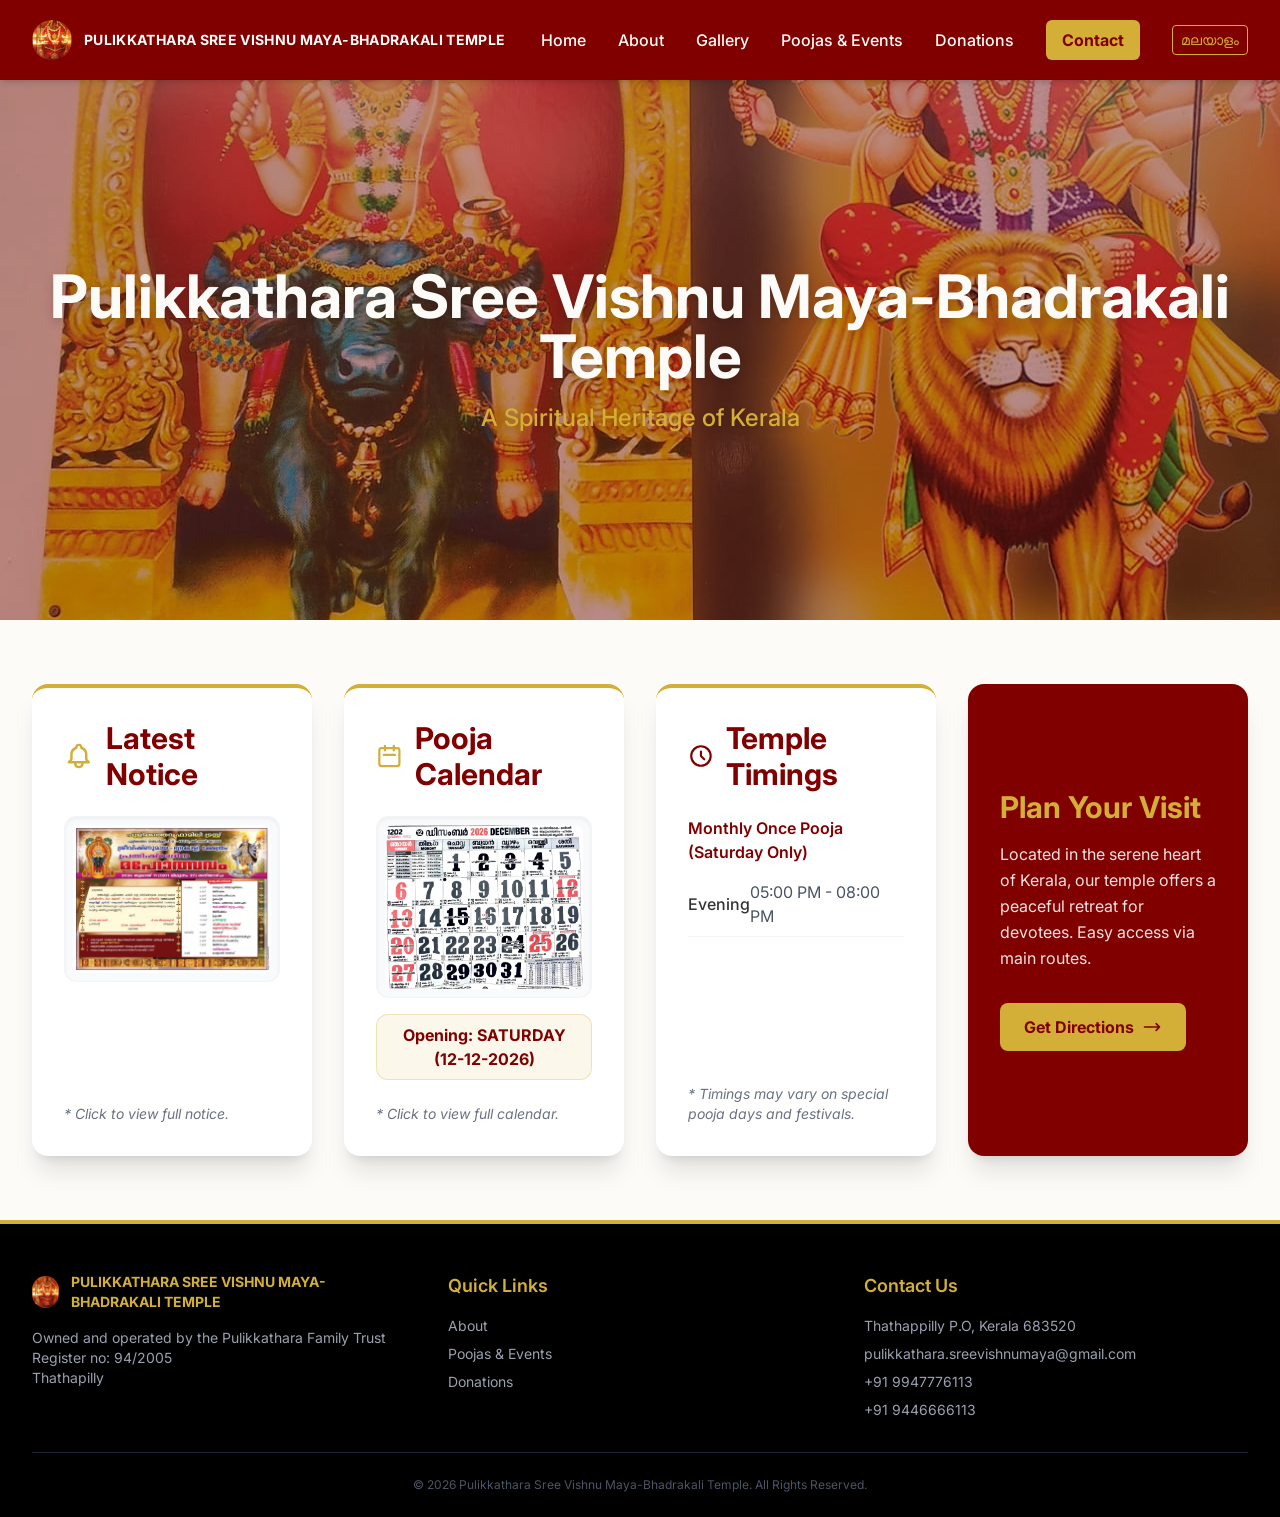
<file: index.html>
<!DOCTYPE html>
<html lang="en">

<head>
    <meta charset="UTF-8">
    <meta name="viewport" content="width=device-width, initial-scale=1.0">
    <title>Pulikkathara Sree Vishnu Maya-Bhadrakali Temple | Kerala</title>
    <meta name="description"
        content="Welcome to the ancient Pulikkathara Sree Vishnu Maya-Bhadrakali Temple, a spiritual haven in Kerala.">
    <!-- Google Fonts -->
    <link rel="preconnect" href="https://fonts.googleapis.com">
    <link rel="preconnect" href="https://fonts.gstatic.com" crossorigin>
    <link
        href="https://fonts.googleapis.com/css2?family=Inter:wght@400;500;600;700&family=Manjari:wght@400;700&display=swap"
        rel="stylesheet">
    <!-- Tailwind Output -->
    <link rel="stylesheet" href="./assets/css/style.css">
    
    <!-- Image Preloads for Faster Mobile Loading -->
    <link rel="preload" href="assets/images/deity_icon.webp" as="image">
    <link rel="preload" href="assets/images/intro.jpeg" as="image">
    <link rel="preload" href="assets/images/notice-1.webp" as="image">
    <script>
        (function() {
            // Dynamically preload current month's calendar image early
            const monthNames = ["Jan", "Feb", "Mar", "Apr", "May", "Jun", "Jul", "Aug", "Sep", "Oct", "Nov", "Dec"];
            const currentMonth = monthNames[new Date().getMonth()];
            const calendarSrc = `assets/calender/${currentMonth}.jpg`;
            const link = document.createElement('link');
            link.rel = 'preload';
            link.as = 'image';
            link.href = calendarSrc;
            document.head.appendChild(link);
        })();
    </script>
</head>

<body class="bg-temple-bg text-temple-text font-sans antialiased min-h-screen flex flex-col">

    <!-- Navbar Container (Injected by JS) -->
    <div id="navbar-container"></div>

    <main class="flex-grow">


        <!-- Hero Section -->
        <section class="relative w-full h-[60vh] min-h-[400px] flex items-center justify-center bg-temple-maroon">
            <!-- Normal Placeholder -->
            <img src="assets/images/intro.jpeg" alt="Traditional Kerala Temple Lamp"
                class="absolute inset-0 w-full h-full object-cover opacity-60   ">
            <div class="relative z-10 text-center px-4">
                <h1 class="text-4xl md:text-6xl font-bold text-temple-bg mb-4 drop-shadow-lg" data-i18n="hero_title">
                    Pulikkathara Sree Vishnu Maya-Bhadrakali Temple</h1>
                <p class="text-lg md:text-2xl text-temple-gold font-medium drop-shadow-md" data-i18n="hero_subtitle">A
                    Spiritual Heritage of Kerala</p>
            </div>
        </section>

        <!-- Timings, Calendar & Find Us Section -->
        <section class="py-16 px-4 md:px-8 max-w-7xl mx-auto grid grid-cols-1 md:grid-cols-2 xl:grid-cols-4 gap-8">
            <!-- Latest Notice -->
            <div
                class="bg-white p-8 rounded-2xl shadow-xl border-t-4 border-temple-gold transition-transform hover:-translate-y-1 duration-300 flex flex-col justify-between">
                <div>
                    <h2 class="text-3xl font-bold text-temple-maroon mb-6 flex items-center gap-3">
                        <svg class="w-8 h-8 text-temple-gold" fill="none" stroke="currentColor" viewBox="0 0 24 24">
                            <path stroke-linecap="round" stroke-linejoin="round" stroke-width="2"
                                d="M15 17h5l-1.405-1.405A2.032 2.032 0 0118 14.158V11a6.002 6.002 0 00-4-5.659V5a2 2 0 10-4 0v.341C7.67 6.165 6 8.388 6 11v3.159c0 .538-.214 1.055-.595 1.436L4 17h5m6 0v1a3 3 0 11-6 0v-1m6 0H9">
                            </path>
                        </svg>
                        <span data-i18n="notice_title">Latest Notice</span>
                    </h2>
                    <a href="assets/images/notice-1.webp" target="_blank"
                        class="block overflow-hidden rounded-xl bg-gray-50 flex items-center justify-center p-2 border border-gray-100 shadow-inner hover:opacity-90 transition-opacity">
                        <img src="assets/images/notice-1.webp" alt="Latest Notice"
                            class="w-full h-auto object-contain rounded-lg">
                    </a>
                </div>
                <p class="mt-6 text-sm text-gray-500 italic" data-i18n="notice_note">* Click to view full notice.
                </p>
            </div>

            <!-- Pooja Calendar -->
            <div
                class="bg-white p-8 rounded-2xl shadow-xl border-t-4 border-temple-gold transition-transform hover:-translate-y-1 duration-300 flex flex-col justify-between">
                <div>
                    <h2 class="text-3xl font-bold text-temple-maroon mb-6 flex items-center gap-3">
                        <svg class="w-8 h-8 text-temple-gold" fill="none" stroke="currentColor" viewBox="0 0 24 24">
                            <path stroke-linecap="round" stroke-linejoin="round" stroke-width="2"
                                d="M8 7V3m8 4V3m-9 8h10M5 21h14a2 2 0 002-2V7a2 2 0 00-2-2H5a2 2 0 00-2 2v12a2 2 0 002 2z">
                            </path>
                        </svg>
                        <span data-i18n="calendar_title">Pooja Calendar</span>
                    </h2>
                    <a id="calendar-link" href="" target="_blank"
                        class="block overflow-hidden rounded-xl bg-gray-50 flex items-center justify-center p-2 border border-gray-100 shadow-inner hover:opacity-90 transition-opacity">
                        <img id="current-month-calendar" src="" alt="Monthly Pooja Calendar"
                            class="w-full h-auto object-contain rounded-lg">
                    </a>
                    <div id="calendar-opening-text"></div>
                </div>
                <p class="mt-6 text-sm text-gray-500 italic" data-i18n="calendar_note">* Click to view full calendar.
                </p>
            </div>

            <!-- Timings -->
            <div
                class="bg-white p-8 rounded-2xl shadow-xl border-t-4 border-temple-gold transition-transform hover:-translate-y-1 duration-300 flex flex-col justify-between">
                <div>
                    <h2 class="text-3xl font-bold text-temple-maroon mb-6 flex items-center gap-3">
                        <svg class="w-8 h-8" fill="none" stroke="currentColor" viewBox="0 0 24 24">
                            <path stroke-linecap="round" stroke-linejoin="round" stroke-width="2"
                                d="M12 8v4l3 3m6-3a9 9 0 11-18 0 9 9 0 0118 0z"></path>
                        </svg>
                        <span data-i18n="timings_title">Temple Timings</span>
                    </h2>
                    <div class="space-y-4">
                        <p class="font-semibold text-temple-maroon">Monthly Once Pooja (Saturday Only)</p>
                        <div class="flex justify-between items-center border-b border-gray-100 pb-2">
                            <span class="font-medium" data-i18n="evening_hours_label">Evening</span>
                            <span class="text-gray-600" data-i18n="evening_hours">05:00 PM - 08:30 PM</span>
                        </div>
                    </div>
                </div>
                <p class="mt-6 text-sm text-gray-500 italic" data-i18n="timings_note">* Timings may vary on special
                    pooja days and festivals.</p>
            </div>

            <!-- Find Us -->
            <div
                class="bg-temple-maroon p-8 rounded-2xl shadow-xl text-temple-bg flex flex-col justify-center items-start transition-transform hover:-translate-y-1 duration-300">
                <h2 class="text-3xl font-bold text-temple-gold mb-4" data-i18n="find_us_title">Plan Your Visit</h2>
                <p class="mb-8 text-temple-bg/90 leading-relaxed" data-i18n="find_us_desc">Located in the serene heart
                    of Kerala, our temple offers a peaceful retreat for devotees. Easy access via main routes.</p>
                <a href="contact.html"
                    class="inline-flex items-center gap-2 bg-temple-gold text-temple-maroon font-bold py-3 px-6 rounded-lg hover:bg-white transition-colors duration-200">
                    <span data-i18n="find_us_btn">Get Directions</span>
                    <svg class="w-5 h-5" fill="none" stroke="currentColor" viewBox="0 0 24 24">
                        <path stroke-linecap="round" stroke-linejoin="round" stroke-width="2"
                            d="M17 8l4 4m0 0l-4 4m4-4H3"></path>
                    </svg>
                </a>
            </div>
        </section>
    </main>

    <!-- Footer Container (Injected by JS) -->
    <div id="footer-container"></div>

    <!-- Scripts -->
    <script src="./assets/js/i18n.js"></script>
    <script src="./assets/js/main.js"></script>
    
    <!-- Background Preload of Secondary Page Images (executes after index loads) -->
    <script>
        window.addEventListener('load', () => {
            // Delay slightly to ensure page interaction is completely unaffected
            setTimeout(() => {
                const secondaryImages = [
                    './assets/images/1.jpeg',
                    './assets/images/2.jpeg',
                    './assets/images/3.jpeg',
                    './assets/images/4.jpeg',
                    './assets/images/5.jpeg',
                    './assets/images/6.jpeg',
                    './assets/images/7.jpeg',
                    './assets/images/8.jpeg',
                    './assets/images/2026/pic1.webp',
                    './assets/images/2026/pic2.webp',
                    './assets/images/2026/pic3.webp',
                    './assets/images/2026/pic4.webp',
                    './assets/images/2026/pic5.webp',
                    'https://placehold.co/800x600/800000/D4AF37?text=Temple+Architecture',
                    'https://placehold.co/160x160/333333/ffffff?text=QR+Code'
                ];
                
                secondaryImages.forEach(src => {
                    const img = new Image();
                    img.src = src;
                });
            }, 1000);
        });
    </script>
</body>

</html>
</file>
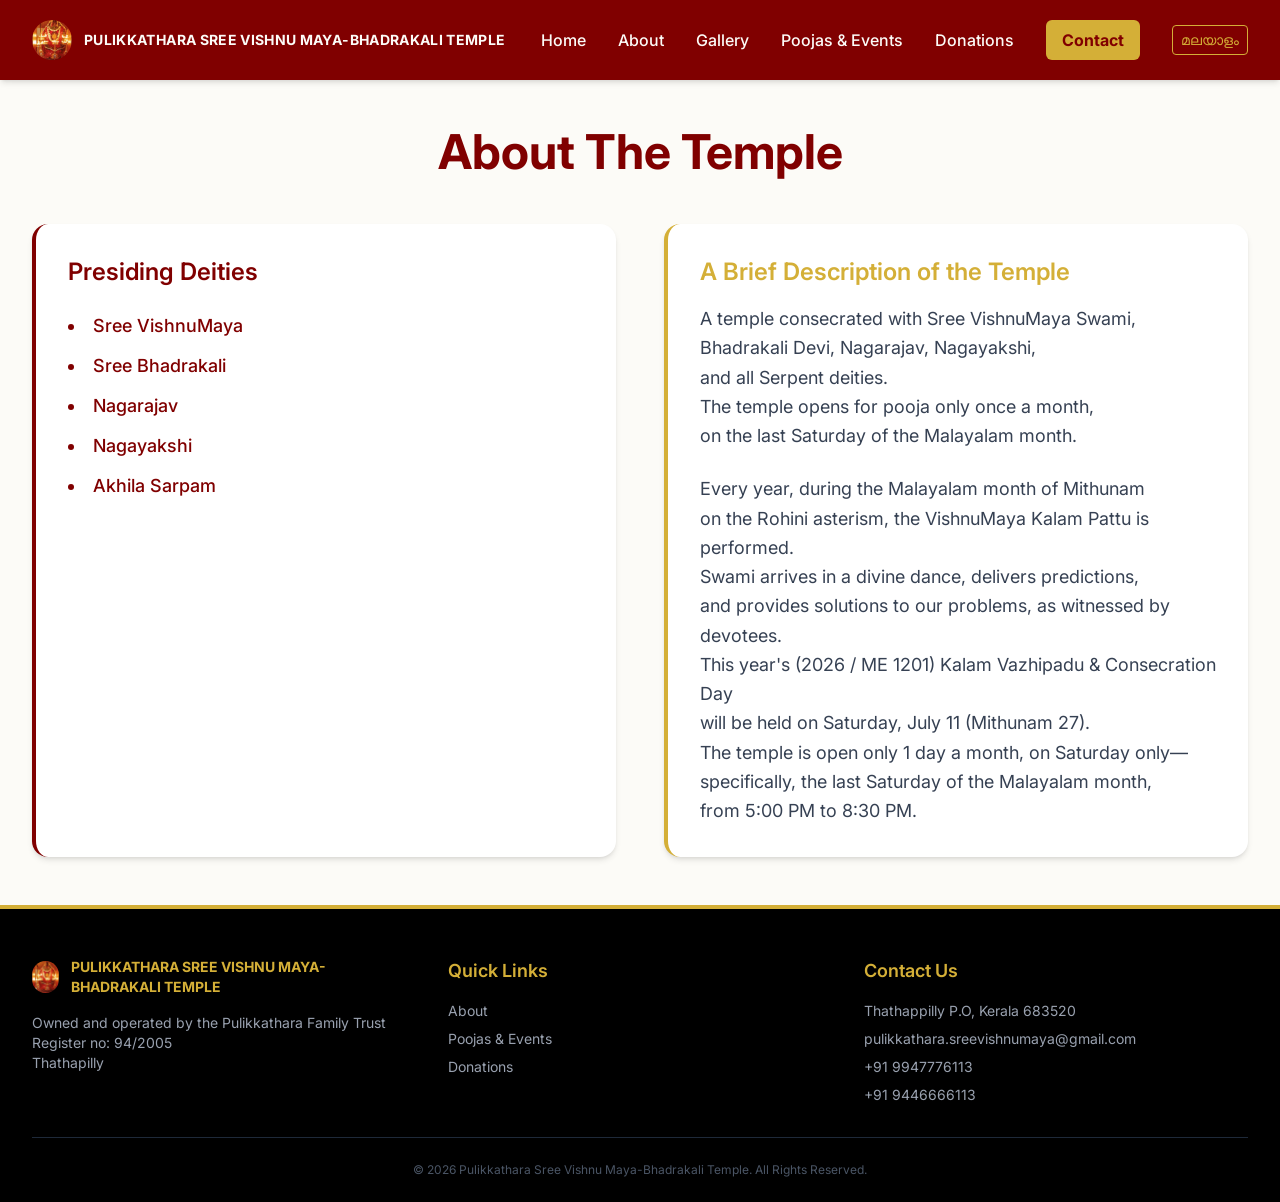
<file: about.html>
<!DOCTYPE html>
<html lang="en">
<head>
    <meta charset="UTF-8">
    <meta name="viewport" content="width=device-width, initial-scale=1.0">
    <title>About - Pulikkathara Sree Vishnu Maya-Bhadrakali Temple</title>
    <!-- Google Fonts -->
    <link rel="preconnect" href="https://fonts.googleapis.com">
    <link rel="preconnect" href="https://fonts.gstatic.com" crossorigin>
    <link href="https://fonts.googleapis.com/css2?family=Inter:wght@400;500;600;700&family=Manjari:wght@400;700&display=swap" rel="stylesheet">
    <!-- Tailwind Output -->
    <link rel="stylesheet" href="./assets/css/style.css">
</head>
<body class="bg-temple-bg text-temple-text font-sans antialiased min-h-screen flex flex-col">
    <div id="navbar-container"></div>
    
    <main class="flex-grow py-12 px-4 sm:px-6 lg:px-8 max-w-7xl mx-auto w-full">
        <h1 class="text-4xl md:text-5xl font-bold text-temple-maroon mb-12 text-center" data-i18n="about_title">About The Temple</h1>
        
        

        <div class="grid grid-cols-1 md:grid-cols-2 gap-12">
            <div class="bg-white p-8 rounded-2xl shadow-md border-l-4 border-temple-maroon">
                <h2 class="text-2xl font-semibold text-temple-maroon mb-6" data-i18n="deities_title">Presiding Deities</h2>
                <ul class="list-disc list-inside text-gray-700 space-y-3">
                    <li class="font-medium text-lg text-temple-maroon" data-i18n="deity_1">Sree VishnuMaya</li>
                    <li class="font-medium text-lg text-temple-maroon" data-i18n="deity_2">Sree Bhadrakali</li>
                    <li class="font-medium text-lg text-temple-maroon" data-i18n="deity_3">Nagarajav</li>
                    <li class="font-medium text-lg text-temple-maroon" data-i18n="deity_4">Nagayakshi</li>
                    <li class="font-medium text-lg text-temple-maroon" data-i18n="deity_5">Akhila Sarpam</li>
                </ul>
            </div>
            
            <div class="bg-white p-8 rounded-2xl shadow-md border-l-4 border-temple-gold flex flex-col justify-between">
                <div>
                    <h2 class="text-2xl font-semibold text-temple-gold mb-4" data-i18n="opening_details_title">ക്ഷേത്രത്തെ കുറിച്ചുള്ള ഒരു ചെറു വിവരണം</h2>
                    <p class="text-gray-700 leading-relaxed text-lg whitespace-pre-line mb-6" data-i18n="opening_details_desc_p1">ശ്രീവിഷ്ണുമായ സ്വാമി ഭദ്രകാളി
ദേവി നാഗരാജാവ് നാഗയക്ഷി
അഖില സർപ്പങ്ങൾ പ്രതിഷ്ഠയുള്ള
ക്ഷേത്രം മാസത്തിൽ മലയാള
മാസത്തിലെ അവസാനശനിയാഴ്ച
മാത്രം നടതുറന്നു പൂജ.</p>
                    <p class="text-gray-700 leading-relaxed text-lg whitespace-pre-line" data-i18n="opening_details_desc_p2">വർഷത്തിൽ
മിഥുന മാസത്തിൽ രോഹിണി
നാളിൽ വിഷ്ണുമായ കളം പാട്ട്
സ്വാമി നൃത്തത്തിന് വന്നു കല്പന
നൽകുന്നു നമ്മുടെ പ്രശ്നങ്ങൾക്ക്
പരിഹാരം നിർദ്ദേശിക്കുന്നു അനുഭവം 
സാക്ഷി ഈ വർഷത്തെ 2026 (1201)
കളം വഴിപാട് പ്രതിഷ്ഠാദിനം ജൂലൈ
11 മിഥുനം 27 ശനിയാഴ്ച നടത്തപ്പെടുന്നു
മാസത്തിൽ 1 ദിവസം മാത്രം നടതുറന്നു
പൂജ ശനിയാഴ്ച മാത്രം മലയാള
മാസത്തിലെ അവസാന ശനിയാഴ്ച
വൈകീട്ട് 5 മുതൽ രാത്രി 8.30 വരെ</p>
                </div>
            </div>
        </div>
    </main>

    <div id="footer-container"></div>
    
    <script src="./assets/js/i18n.js"></script>
    <script src="./assets/js/main.js"></script>
</body>
</html>
</file>
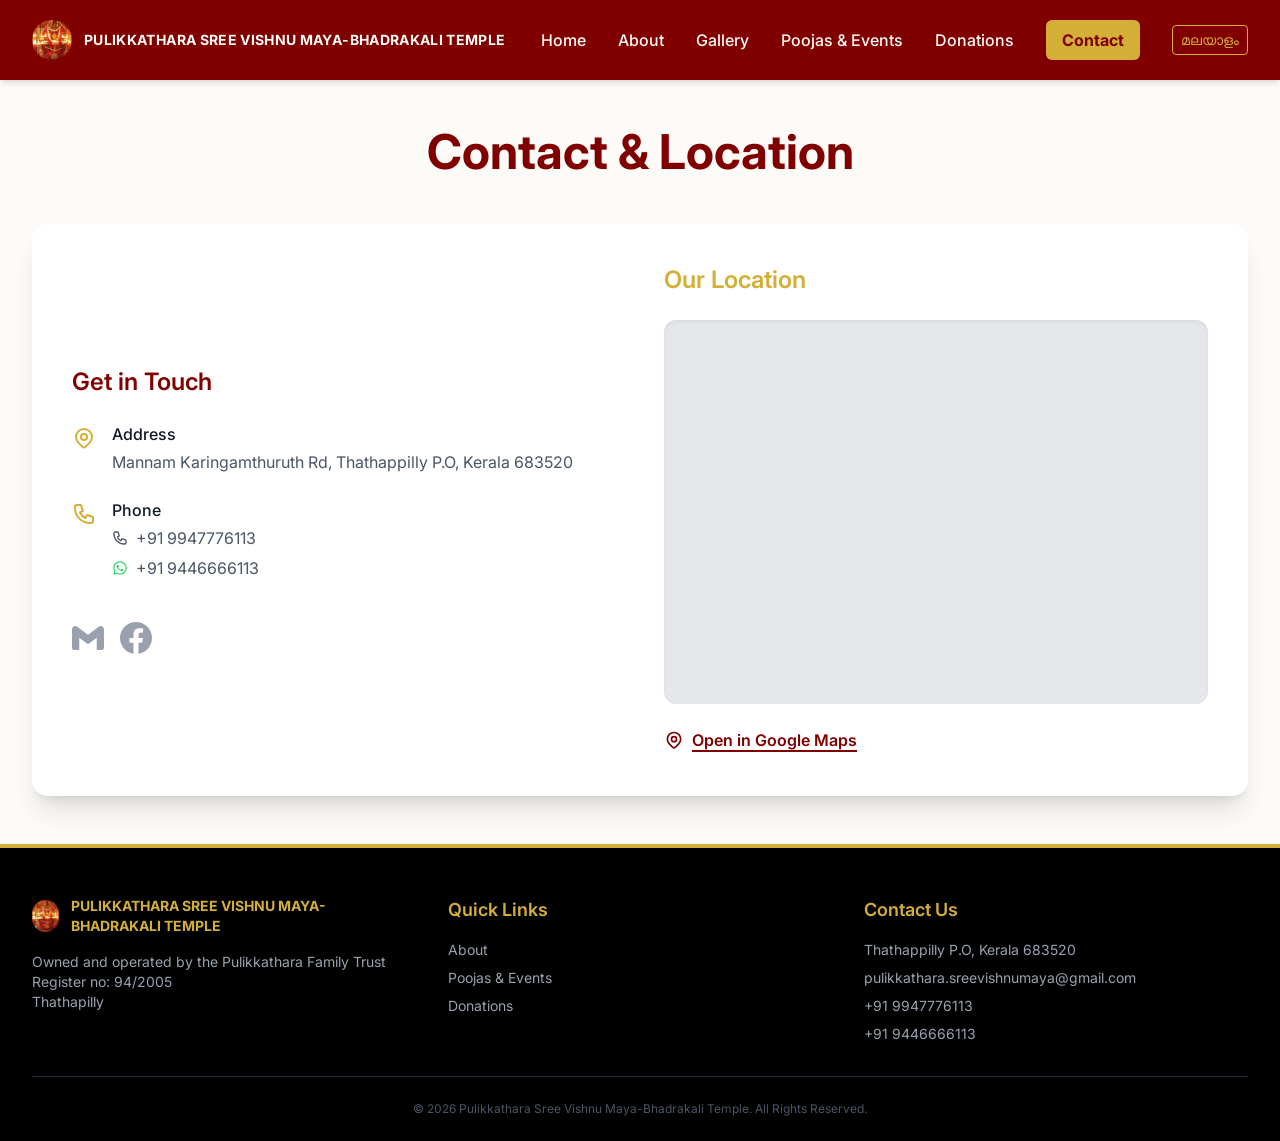
<file: contact.html>
<!DOCTYPE html>
<html lang="en">

<head>
    <meta charset="UTF-8">
    <meta name="viewport" content="width=device-width, initial-scale=1.0">
    <title>Contact - Pulikkathara Sree Vishnu Maya-Bhadrakali Temple</title>
    <!-- Google Fonts -->
    <link rel="preconnect" href="https://fonts.googleapis.com">
    <link rel="preconnect" href="https://fonts.gstatic.com" crossorigin>
    <link
        href="https://fonts.googleapis.com/css2?family=Inter:wght@400;500;600;700&family=Manjari:wght@400;700&display=swap"
        rel="stylesheet">
    <!-- Tailwind Output -->
    <link rel="stylesheet" href="./assets/css/style.css">
</head>

<body class="bg-temple-bg text-temple-text font-sans antialiased min-h-screen flex flex-col relative">
    <div id="navbar-container"></div>

    <main class="flex-grow py-12 px-4 sm:px-6 lg:px-8 max-w-7xl mx-auto w-full">
        <h1 class="text-4xl md:text-5xl font-bold text-temple-maroon mb-12 text-center" data-i18n="contact_title">
            Contact & Location</h1>

        <div class="grid grid-cols-1 md:grid-cols-2 gap-12 bg-white p-6 md:p-10 rounded-2xl shadow-xl">
            <!-- Contact Details -->
            <div class="flex flex-col justify-center">
                <h2 class="text-2xl font-semibold text-temple-maroon mb-6" data-i18n="contact_details_title">Get in
                    Touch</h2>

                <div class="space-y-6">
                    <div class="flex items-start gap-4">
                        <svg class="w-6 h-6 text-temple-gold mt-1 flex-shrink-0" fill="none" stroke="currentColor"
                            viewBox="0 0 24 24">
                            <path stroke-linecap="round" stroke-linejoin="round" stroke-width="2"
                                d="M17.657 16.657L13.414 20.9a1.998 1.998 0 01-2.827 0l-4.244-4.243a8 8 0 1111.314 0z">
                            </path>
                            <path stroke-linecap="round" stroke-linejoin="round" stroke-width="2"
                                d="M15 11a3 3 0 11-6 0 3 3 0 016 0z"></path>
                        </svg>
                        <div>
                            <h3 class="font-medium text-gray-900" data-i18n="address_label">Address</h3>
                            <p class="text-gray-600 mt-1">Mannam Karingamthuruth Rd, Thathappilly P.O, Kerala 683520</p>
                        </div>
                    </div>

                    <div class="flex items-start gap-4">
                        <svg class="w-6 h-6 text-temple-gold mt-1 flex-shrink-0" fill="none" stroke="currentColor"
                            viewBox="0 0 24 24">
                            <path stroke-linecap="round" stroke-linejoin="round" stroke-width="2"
                                d="M3 5a2 2 0 012-2h3.28a1 1 0 01.948.684l1.498 4.493a1 1 0 01-.502 1.21l-2.257 1.13a11.042 11.042 0 005.516 5.516l1.13-2.257a1 1 0 011.21-.502l4.493 1.498a1 1 0 01.684.949V19a2 2 0 01-2 2h-1C9.716 21 3 14.284 3 6V5z">
                            </path>
                        </svg>
                        <div>
                            <h3 class="font-medium text-gray-900" data-i18n="phone_label">Phone</h3>
                            <p class="text-gray-600 mt-1">
                                <a href="tel:+919947776113"
                                    class="hover:text-temple-maroon transition-colors inline-flex items-center gap-2">
                                    <svg class="w-4 h-4 text-temple-grey" fill="none" stroke="currentColor"
                                        viewBox="0 0 24 24">
                                        <path stroke-linecap="round" stroke-linejoin="round" stroke-width="2"
                                            d="M3 5a2 2 0 012-2h3.28a1 1 0 01.948.684l1.498 4.493a1 1 0 01-.502 1.21l-2.257 1.13a11.042 11.042 0 005.516 5.516l1.13-2.257a1 1 0 011.21-.502l4.493 1.498a1 1 0 01.684.949V19a2 2 0 01-2 2h-1C9.716 21 3 14.284 3 6V5z">
                                        </path>
                                    </svg>
                                    <span>+91 9947776113</span>
                                </a>
                            </p>
                            <p class="text-gray-600 mt-1">
                                <a href="https://wa.me/919446666113" target="_blank" rel="noopener noreferrer"
                                    class="hover:text-[#25D366] transition-colors inline-flex items-center gap-2">
                                    <svg class="w-4 h-4 text-[#25D366] fill-current" viewBox="0 0 24 24">
                                        <path
                                            d="M12.012 2c-5.506 0-9.988 4.482-9.988 9.988 0 1.76.459 3.475 1.33 4.992L2 22l5.163-1.353a9.924 9.924 0 0 0 4.849 1.265c5.506 0 9.988-4.482 9.988-9.988 0-2.668-1.039-5.176-2.927-7.064C17.186 3.039 14.68 2 12.012 2zM12 20.301c-1.579 0-3.13-.42-4.493-1.214l-.322-.189-3.06.802.816-2.984-.207-.33A8.257 8.257 0 0 1 3.73 12c0-4.571 3.716-8.287 8.287-8.287 2.214 0 4.295.862 5.86 2.428a8.23 8.23 0 0 1 2.428 5.86c-.001 4.57-3.717 8.287-8.287 8.287zm4.542-6.196c-.249-.125-1.472-.727-1.7-.81-.228-.083-.395-.125-.561.125-.166.249-.643.81-.788.976-.145.166-.29.187-.539.062a6.793 6.793 0 0 1-2.002-1.233c-.783-.698-1.31-1.561-1.464-1.827-.154-.266-.016-.41.118-.543.121-.119.266-.311.399-.467.133-.156.177-.266.266-.443.089-.177.044-.332-.022-.457-.066-.125-.561-1.35-.768-1.848-.201-.485-.406-.418-.561-.426-.145-.008-.31-.01-.476-.01-.166 0-.436.062-.664.311-.228.249-.871.851-.871 2.076 0 1.225.892 2.41 1.017 2.576.125.166 1.756 2.682 4.254 3.757.594.256 1.059.409 1.422.524.597.19 1.141.163 1.572.099.48-.072 1.472-.602 1.68-1.183.208-.581.208-1.079.145-1.183-.063-.104-.228-.166-.477-.291z" />
                                    </svg>
                                    <span>+91 9446666113</span>
                                </a>
                            </p>
                        </div>
                    </div>

                    <div class="flex items-start gap-4 pt-4">
                        <a href="mailto:pulikkathara.sreevishnumaya@gmail.com"
                            class="text-gray-400 hover:text-[#EA4335] transition-colors" aria-label="Email">
                            <!-- Gmail icon -->
                            <svg class="w-8 h-8" fill="currentColor" viewBox="0 0 24 24">
                                <path
                                    d="M24 5.457v13.909c0 .904-.732 1.636-1.636 1.636h-3.819V11.73L12 16.64l-6.545-4.91v9.273H1.636A1.636 1.636 0 0 1 0 19.366V5.457c0-2.023 2.309-3.178 3.927-1.964L5.455 4.64 12 9.548l6.545-4.91 1.528-1.145C21.69 2.28 24 3.434 24 5.457z" />
                            </svg>
                        </a>
                        <a href="https://www.facebook.com/PulikkatharaSreeVishnumayaBhadrakaliTemple/" target="_blank" rel="noopener noreferrer" class="text-gray-400 hover:text-[#1877F2] transition-colors" aria-label="Facebook">
                            <!-- Facebook icon -->
                            <svg class="w-8 h-8" fill="currentColor" viewBox="0 0 24 24">
                                <path
                                    d="M24 12.073c0-6.627-5.373-12-12-12s-12 5.373-12 12c0 5.99 4.388 10.954 10.125 11.854v-8.385H7.078v-3.469h3.047V9.43c0-3.007 1.792-4.669 4.533-4.669 1.312 0 2.686.235 2.686.235v2.953H15.83c-1.491 0-1.956.925-1.956 1.874v2.25h3.328l-.532 3.469h-2.796v8.385C19.612 23.027 24 18.062 24 12.073z" />
                            </svg>
                        </a>
                    </div>
                </div>
            </div>

            <!-- Location Map -->
            <div class="flex flex-col h-full">
                <h2 class="text-2xl font-semibold text-temple-gold mb-6" data-i18n="location_title">Our Location</h2>
                <div class="w-full h-64 md:h-96 rounded-xl overflow-hidden shadow-inner mb-6 relative bg-gray-200">
                    <iframe
                        src="https://www.google.com/maps/embed?pb=!1m18!1m12!1m3!1d3927.7072028219395!2d76.2644444!3d10.123035499999999!2m3!1f0!2f0!3f0!3m2!1i1024!2i768!4f13.1!3m3!1m2!1s0x3b0811e1d1fa9d73%3A0x393a9640b8e850d6!2sPulikkathara%20Sree%20Vishnu%20Maya-Badrakali%20Temple!5e0!3m2!1sen!2sin!4v1782890472098!5m2!1sen!2sin"
                        class="absolute top-0 left-0 w-full h-full border-0" allowfullscreen="" loading="lazy"
                        referrerpolicy="strict-origin-when-cross-origin" title="Google Maps Location">
                    </iframe>
                </div>
                <div class="mt-auto">
                    <a href="https://maps.app.goo.gl/nkd7fW4uGxmMBs6y6" target="_blank" rel="noopener noreferrer"
                        class="inline-flex items-center gap-2 text-temple-maroon font-semibold hover:text-temple-gold transition-colors underline decoration-2 underline-offset-4">
                        <svg class="w-5 h-5" fill="none" stroke="currentColor" viewBox="0 0 24 24">
                            <path stroke-linecap="round" stroke-linejoin="round" stroke-width="2"
                                d="M17.657 16.657L13.414 20.9a1.998 1.998 0 01-2.827 0l-4.244-4.243a8 8 0 1111.314 0z">
                            </path>
                            <path stroke-linecap="round" stroke-linejoin="round" stroke-width="2"
                                d="M15 11a3 3 0 11-6 0 3 3 0 016 0z"></path>
                        </svg>
                        <span data-i18n="open_maps_btn">Open in Google Maps</span>
                    </a>
                </div>
            </div>
        </div>
    </main>

    <!-- Success Toast -->
    <div id="toast"
        class="fixed bottom-4 right-4 bg-green-500 text-white px-6 py-4 rounded-lg shadow-2xl transform translate-y-20 opacity-0 transition-all duration-300 z-50 flex items-center gap-3">
        <svg class="w-6 h-6" fill="none" stroke="currentColor" viewBox="0 0 24 24">
            <path stroke-linecap="round" stroke-linejoin="round" stroke-width="2"
                d="M9 12l2 2 4-4m6 2a9 9 0 11-18 0 9 9 0 0118 0z"></path>
        </svg>
        <span class="font-medium" data-i18n="toast_success">Message sent successfully!</span>
    </div>

    <div id="footer-container"></div>

    <script src="./assets/js/i18n.js"></script>
    <script src="./assets/js/main.js"></script>
    <script>
        document.addEventListener('DOMContentLoaded', () => {
            const form = document.getElementById('contactForm');
            const toast = document.getElementById('toast');

            if (form) {
                form.addEventListener('submit', (e) => {
                    e.preventDefault();
                    // Basic validation is handled by HTML5 'required' attributes

                    // Show toast
                    toast.classList.remove('translate-y-20', 'opacity-0');
                    toast.classList.add('translate-y-0', 'opacity-100');

                    // Reset form
                    form.reset();

                    // Hide toast after 3 seconds
                    setTimeout(() => {
                        toast.classList.remove('translate-y-0', 'opacity-100');
                        toast.classList.add('translate-y-20', 'opacity-0');
                    }, 3000);
                });
            }
        });
    </script>
</body>

</html>
</file>
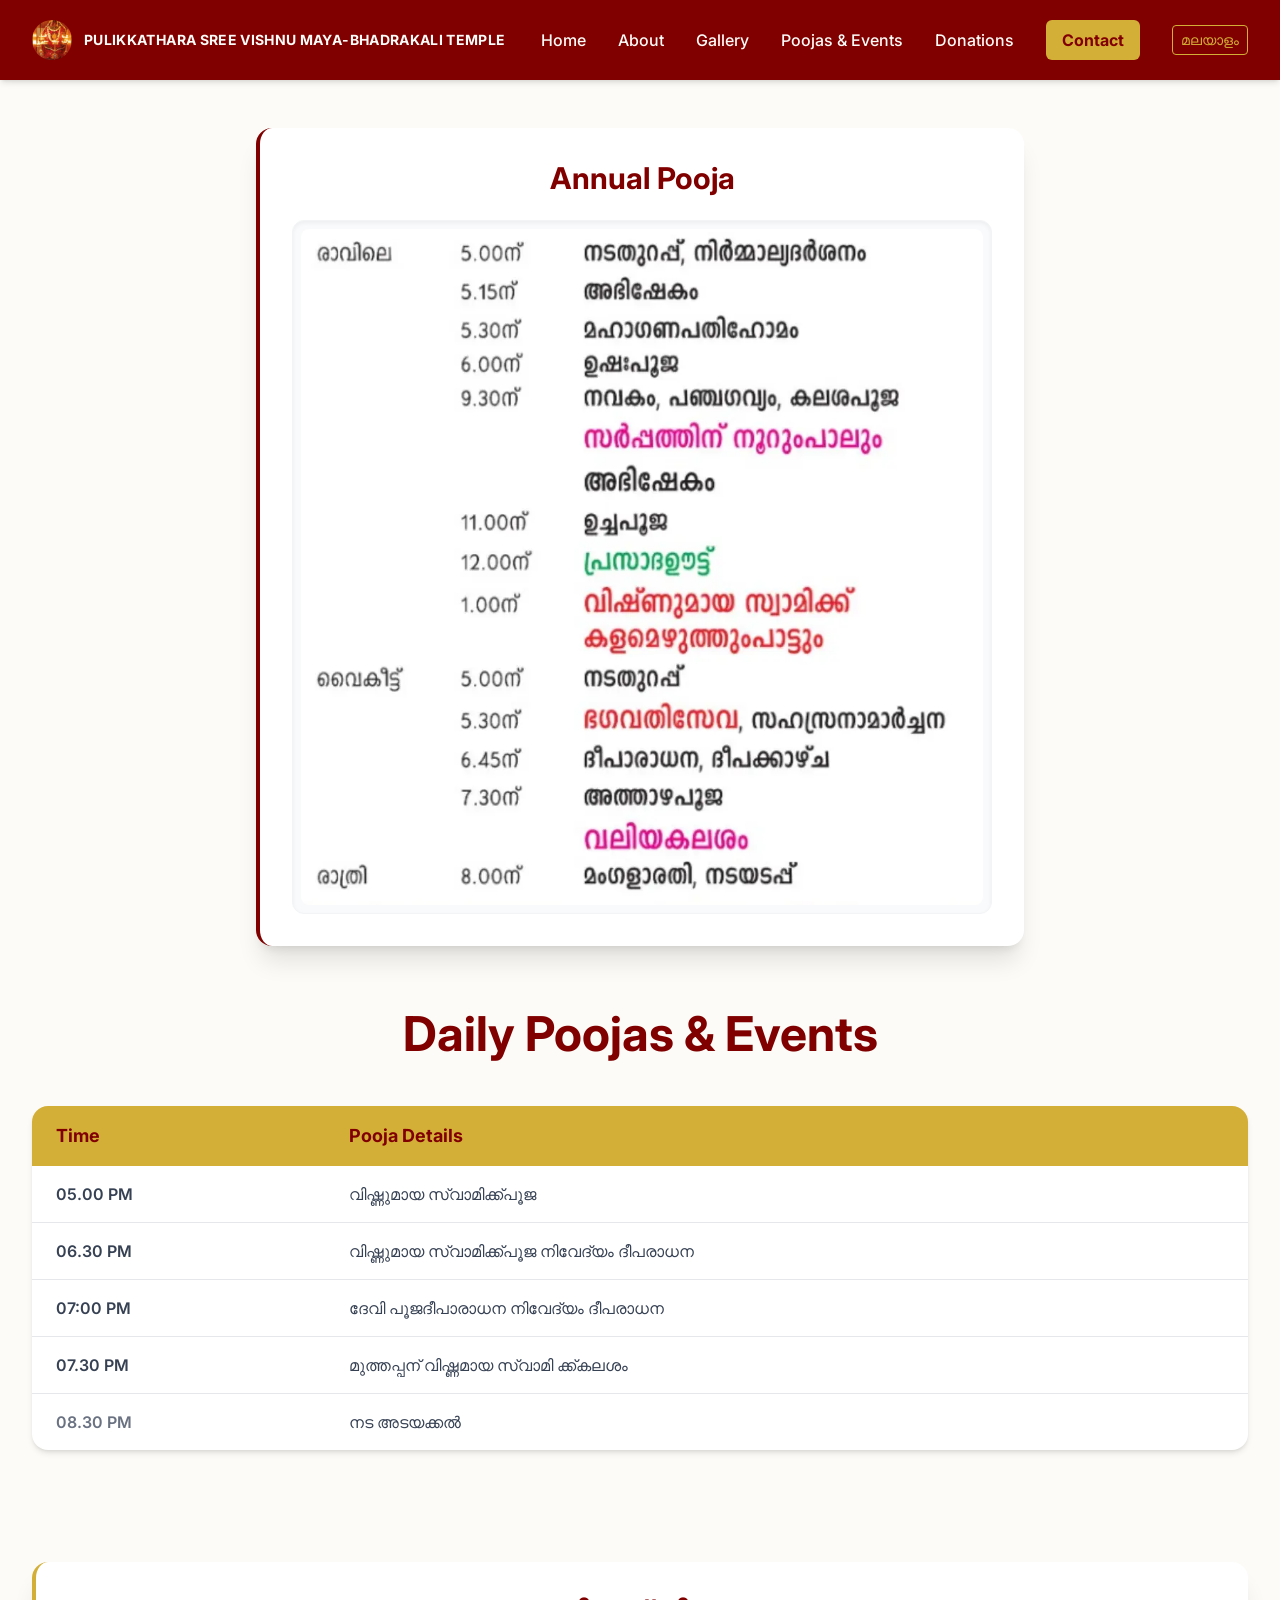
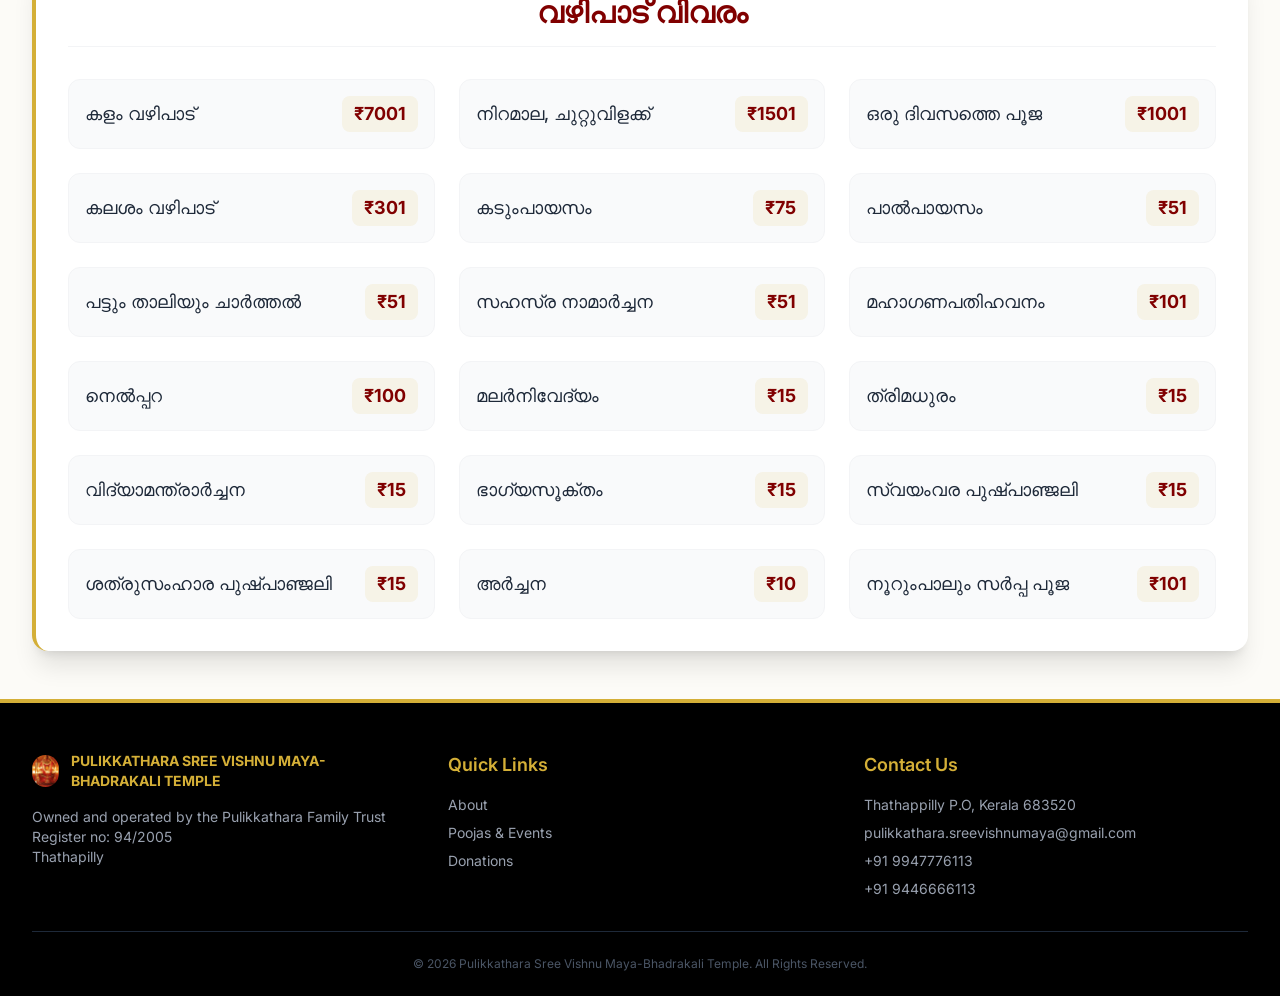
<file: poojas.html>
<!DOCTYPE html>
<html lang="en">
<head>
    <meta charset="UTF-8">
    <meta name="viewport" content="width=device-width, initial-scale=1.0">
    <title>Poojas & Events - Pulikkathara Sree Vishnu Maya-Bhadrakali Temple</title>
    <!-- Google Fonts -->
    <link rel="preconnect" href="https://fonts.googleapis.com">
    <link rel="preconnect" href="https://fonts.gstatic.com" crossorigin>
    <link href="https://fonts.googleapis.com/css2?family=Inter:wght@400;500;600;700&family=Manjari:wght@400;700&display=swap" rel="stylesheet">
    <!-- Tailwind Output -->
    <link rel="stylesheet" href="./assets/css/style.css">
</head>
<body class="bg-temple-bg text-temple-text font-sans antialiased min-h-screen flex flex-col">
    <div id="navbar-container"></div>
    
    <main class="flex-grow py-12 px-4 sm:px-6 lg:px-8 max-w-7xl mx-auto w-full">
        <!-- Consecration Day Pooja Timings Poster -->
        <div class="mb-16 max-w-3xl mx-auto bg-white p-6 md:p-8 rounded-2xl shadow-xl border-l-4 border-temple-maroon">
            <h2 class="text-2xl md:text-3xl font-bold text-temple-maroon mb-6 text-center" data-i18n="pooja_event_title">പ്രതിഷ്ഠാദിന പൂജാ സമയം</h2>
            <div class="flex justify-center items-center overflow-hidden rounded-xl bg-gray-50 border border-gray-100 p-2 shadow-inner">
                <img src="assets/images/pooja.webp" alt="Pooja Timings" class="w-full h-auto object-contain rounded-lg" loading="lazy">
            </div>
        </div>

        <h1 class="text-4xl md:text-5xl font-bold text-temple-maroon mb-12 text-center" data-i18n="poojas_title">Daily Poojas & Events</h1>
        
        

        <!-- Tabular Schedules -->
        <div class="bg-white rounded-2xl shadow-md overflow-hidden">
            <table class="w-full text-left border-collapse">
                <thead>
                    <tr class="bg-temple-gold text-temple-maroon">
                        <th class="py-4 px-6 font-bold text-lg" data-i18n="table_time">Time</th>
                        <th class="py-4 px-6 font-bold text-lg" data-i18n="table_pooja">Pooja Details</th>
                    </tr>
                </thead>
                <tbody class="text-gray-700 divide-y divide-gray-200">
                    <tr class="hover:bg-gray-50 transition-colors">
                        <td class="py-4 px-6 font-semibold">05.00 PM</td>
                        <td class="py-4 px-6" data-i18n="pooja_1">വിഷ്ണുമായ സ്വാമിക്ക്പൂജ </td>
                    </tr>
                    <tr class="hover:bg-gray-50 transition-colors">
                        <td class="py-4 px-6 font-semibold">06.30 PM</td>
                        <td class="py-4 px-6" data-i18n="pooja_1">വിഷ്ണുമായ സ്വാമിക്ക്പൂജ നിവേദ്യം ദീപരാധന</td>
                    </tr>
                    <tr class="hover:bg-gray-50 transition-colors">
                        <td class="py-4 px-6 font-semibold">07:00 PM</td>
                        <td class="py-4 px-6" data-i18n="pooja_2">ദേവി പൂജദീപാരാധന നിവേദ്യം ദീപരാധന</td>
                    </tr>
                    <tr class="hover:bg-gray-50 transition-colors">
                        <td class="py-4 px-6 font-semibold">07.30 PM</td>
                        <td class="py-4 px-6" data-i18n="pooja_3">മുത്തപ്പന് വിഷ്ണമായ സ്വാമി ക്ക്കലശം</td>
                    </tr>
                    <tr class="hover:bg-gray-50 transition-colors">
                        <td class="py-4 px-6 font-semibold text-gray-500">08.30 PM</td>
                        <td class="py-4 px-6 " data-i18n="temple_closed">നട അടയക്കൽ</td>
                    </tr>
                </tbody>
            </table>
        </div>
<br>
<br>
        <!-- Offering Details Section -->
        <div class="mt-16 bg-white p-6 md:p-8 rounded-2xl shadow-xl border-l-4 border-temple-gold">
            <h2 class="text-2xl md:text-3xl font-bold text-temple-maroon mb-8 text-center border-b border-gray-100 pb-4">വഴിപാട് വിവരം</h2>
            
            <div class="grid grid-cols-1 md:grid-cols-2 lg:grid-cols-3 gap-6">
                <!-- Card 1 -->
                <div class="flex justify-between items-center p-4 bg-gray-50 rounded-xl border border-gray-100 hover:border-temple-gold/30 hover:bg-white hover:shadow-md transition-all">
                    <span class="font-medium text-gray-800 text-lg">കളം വഴിപാട്</span>
                    <span class="font-bold text-temple-maroon bg-temple-gold/10 px-3 py-1 rounded-lg text-lg">₹7001</span>
                </div>
                <!-- Card 2 -->
                <div class="flex justify-between items-center p-4 bg-gray-50 rounded-xl border border-gray-100 hover:border-temple-gold/30 hover:bg-white hover:shadow-md transition-all">
                    <span class="font-medium text-gray-800 text-lg">നിറമാല, ചുറ്റുവിളക്ക്</span>
                    <span class="font-bold text-temple-maroon bg-temple-gold/10 px-3 py-1 rounded-lg text-lg">₹1501</span>
                </div>
                <!-- Card 3 -->
                <div class="flex justify-between items-center p-4 bg-gray-50 rounded-xl border border-gray-100 hover:border-temple-gold/30 hover:bg-white hover:shadow-md transition-all">
                    <span class="font-medium text-gray-800 text-lg">ഒരു ദിവസത്തെ പൂജ</span>
                    <span class="font-bold text-temple-maroon bg-temple-gold/10 px-3 py-1 rounded-lg text-lg">₹1001</span>
                </div>
                <!-- Card 4 -->
                <div class="flex justify-between items-center p-4 bg-gray-50 rounded-xl border border-gray-100 hover:border-temple-gold/30 hover:bg-white hover:shadow-md transition-all">
                    <span class="font-medium text-gray-800 text-lg">കലശം വഴിപാട്</span>
                    <span class="font-bold text-temple-maroon bg-temple-gold/10 px-3 py-1 rounded-lg text-lg">₹301</span>
                </div>
                <!-- Card 5 -->
                <div class="flex justify-between items-center p-4 bg-gray-50 rounded-xl border border-gray-100 hover:border-temple-gold/30 hover:bg-white hover:shadow-md transition-all">
                    <span class="font-medium text-gray-800 text-lg">കടുംപായസം</span>
                    <span class="font-bold text-temple-maroon bg-temple-gold/10 px-3 py-1 rounded-lg text-lg">₹75</span>
                </div>
                <!-- Card 6 -->
                <div class="flex justify-between items-center p-4 bg-gray-50 rounded-xl border border-gray-100 hover:border-temple-gold/30 hover:bg-white hover:shadow-md transition-all">
                    <span class="font-medium text-gray-800 text-lg">പാൽപായസം</span>
                    <span class="font-bold text-temple-maroon bg-temple-gold/10 px-3 py-1 rounded-lg text-lg">₹51</span>
                </div>
                <!-- Card 7 -->
                <div class="flex justify-between items-center p-4 bg-gray-50 rounded-xl border border-gray-100 hover:border-temple-gold/30 hover:bg-white hover:shadow-md transition-all">
                    <span class="font-medium text-gray-800 text-lg">പട്ടും താലിയും ചാർത്തൽ</span>
                    <span class="font-bold text-temple-maroon bg-temple-gold/10 px-3 py-1 rounded-lg text-lg">₹51</span>
                </div>
                <!-- Card 8 -->
                <div class="flex justify-between items-center p-4 bg-gray-50 rounded-xl border border-gray-100 hover:border-temple-gold/30 hover:bg-white hover:shadow-md transition-all">
                    <span class="font-medium text-gray-800 text-lg">സഹസ്ര നാമാർച്ചന</span>
                    <span class="font-bold text-temple-maroon bg-temple-gold/10 px-3 py-1 rounded-lg text-lg">₹51</span>
                </div>
                <!-- Card 9 -->
                <div class="flex justify-between items-center p-4 bg-gray-50 rounded-xl border border-gray-100 hover:border-temple-gold/30 hover:bg-white hover:shadow-md transition-all">
                    <span class="font-medium text-gray-800 text-lg">മഹാഗണപതിഹവനം</span>
                    <span class="font-bold text-temple-maroon bg-temple-gold/10 px-3 py-1 rounded-lg text-lg">₹101</span>
                </div>
                <!-- Card 10 -->
                <div class="flex justify-between items-center p-4 bg-gray-50 rounded-xl border border-gray-100 hover:border-temple-gold/30 hover:bg-white hover:shadow-md transition-all">
                    <span class="font-medium text-gray-800 text-lg">നെൽപ്പറ</span>
                    <span class="font-bold text-temple-maroon bg-temple-gold/10 px-3 py-1 rounded-lg text-lg">₹100</span>
                </div>
                <!-- Card 11 -->
                <div class="flex justify-between items-center p-4 bg-gray-50 rounded-xl border border-gray-100 hover:border-temple-gold/30 hover:bg-white hover:shadow-md transition-all">
                    <span class="font-medium text-gray-800 text-lg">മലർനിവേദ്യം</span>
                    <span class="font-bold text-temple-maroon bg-temple-gold/10 px-3 py-1 rounded-lg text-lg">₹15</span>
                </div>
                <!-- Card 12 -->
                <div class="flex justify-between items-center p-4 bg-gray-50 rounded-xl border border-gray-100 hover:border-temple-gold/30 hover:bg-white hover:shadow-md transition-all">
                    <span class="font-medium text-gray-800 text-lg">ത്രിമധുരം</span>
                    <span class="font-bold text-temple-maroon bg-temple-gold/10 px-3 py-1 rounded-lg text-lg">₹15</span>
                </div>
                <!-- Card 13 -->
                <div class="flex justify-between items-center p-4 bg-gray-50 rounded-xl border border-gray-100 hover:border-temple-gold/30 hover:bg-white hover:shadow-md transition-all">
                    <span class="font-medium text-gray-800 text-lg">വിദ്യാമന്ത്രാർച്ചന</span>
                    <span class="font-bold text-temple-maroon bg-temple-gold/10 px-3 py-1 rounded-lg text-lg">₹15</span>
                </div>
                <!-- Card 14 -->
                <div class="flex justify-between items-center p-4 bg-gray-50 rounded-xl border border-gray-100 hover:border-temple-gold/30 hover:bg-white hover:shadow-md transition-all">
                    <span class="font-medium text-gray-800 text-lg">ഭാഗ്യസൂക്തം</span>
                    <span class="font-bold text-temple-maroon bg-temple-gold/10 px-3 py-1 rounded-lg text-lg">₹15</span>
                </div>
                <!-- Card 15 -->
                <div class="flex justify-between items-center p-4 bg-gray-50 rounded-xl border border-gray-100 hover:border-temple-gold/30 hover:bg-white hover:shadow-md transition-all">
                    <span class="font-medium text-gray-800 text-lg">സ്വയംവര പുഷ്പാഞ്ജലി</span>
                    <span class="font-bold text-temple-maroon bg-temple-gold/10 px-3 py-1 rounded-lg text-lg">₹15</span>
                </div>
                <!-- Card 16 -->
                <div class="flex justify-between items-center p-4 bg-gray-50 rounded-xl border border-gray-100 hover:border-temple-gold/30 hover:bg-white hover:shadow-md transition-all">
                    <span class="font-medium text-gray-800 text-lg">ശത്രുസംഹാര പുഷ്പാഞ്ജലി</span>
                    <span class="font-bold text-temple-maroon bg-temple-gold/10 px-3 py-1 rounded-lg text-lg">₹15</span>
                </div>
                <!-- Card 17 -->
                <div class="flex justify-between items-center p-4 bg-gray-50 rounded-xl border border-gray-100 hover:border-temple-gold/30 hover:bg-white hover:shadow-md transition-all">
                    <span class="font-medium text-gray-800 text-lg">അർച്ചന</span>
                    <span class="font-bold text-temple-maroon bg-temple-gold/10 px-3 py-1 rounded-lg text-lg">₹10</span>
                </div>
                <!-- Card 18 -->
                <div class="flex justify-between items-center p-4 bg-gray-50 rounded-xl border border-gray-100 hover:border-temple-gold/30 hover:bg-white hover:shadow-md transition-all">
                    <span class="font-medium text-gray-800 text-lg">നൂറുംപാലും സർപ്പ പൂജ</span>
                    <span class="font-bold text-temple-maroon bg-temple-gold/10 px-3 py-1 rounded-lg text-lg">₹101</span>
                </div>
            </div>
        </div>
    </main>

    <div id="footer-container"></div>
    
    <script src="./assets/js/i18n.js"></script>
    <script src="./assets/js/main.js"></script>
    <script src="./assets/js/countdown.js"></script>
</body>
</html>
</file>
<file: assets/css/style.css>
/*! tailwindcss v4.3.2 | MIT License | https://tailwindcss.com */
@layer properties;
@layer theme, base, components, utilities;
@layer theme {
  :root, :host {
    --font-sans: "Inter", sans-serif;
    --font-mono: ui-monospace, SFMono-Regular, Menlo, Monaco, Consolas, "Liberation Mono",
      "Courier New", monospace;
    --color-green-500: oklch(72.3% 0.219 149.579);
    --color-gray-50: oklch(98.5% 0.002 247.839);
    --color-gray-100: oklch(96.7% 0.003 264.542);
    --color-gray-200: oklch(92.8% 0.006 264.531);
    --color-gray-400: oklch(70.7% 0.022 261.325);
    --color-gray-500: oklch(55.1% 0.027 264.364);
    --color-gray-600: oklch(44.6% 0.03 256.802);
    --color-gray-700: oklch(37.3% 0.034 259.733);
    --color-gray-800: oklch(27.8% 0.033 256.848);
    --color-gray-900: oklch(21% 0.034 264.665);
    --color-black: #000;
    --color-white: #fff;
    --spacing: 0.25rem;
    --container-3xl: 48rem;
    --container-5xl: 64rem;
    --container-7xl: 80rem;
    --text-xs: 0.75rem;
    --text-xs--line-height: calc(1 / 0.75);
    --text-sm: 0.875rem;
    --text-sm--line-height: calc(1.25 / 0.875);
    --text-base: 1rem;
    --text-base--line-height: calc(1.5 / 1);
    --text-lg: 1.125rem;
    --text-lg--line-height: calc(1.75 / 1.125);
    --text-xl: 1.25rem;
    --text-xl--line-height: calc(1.75 / 1.25);
    --text-2xl: 1.5rem;
    --text-2xl--line-height: calc(2 / 1.5);
    --text-3xl: 1.875rem;
    --text-3xl--line-height: calc(2.25 / 1.875);
    --text-4xl: 2.25rem;
    --text-4xl--line-height: calc(2.5 / 2.25);
    --text-5xl: 3rem;
    --text-5xl--line-height: 1;
    --text-6xl: 3.75rem;
    --text-6xl--line-height: 1;
    --font-weight-medium: 500;
    --font-weight-semibold: 600;
    --font-weight-bold: 700;
    --tracking-wide: 0.025em;
    --tracking-wider: 0.05em;
    --leading-tight: 1.25;
    --leading-relaxed: 1.625;
    --radius-md: 0.375rem;
    --radius-lg: 0.5rem;
    --radius-xl: 0.75rem;
    --radius-2xl: 1rem;
    --drop-shadow-md: 0 3px 3px rgb(0 0 0 / 0.12);
    --drop-shadow-lg: 0 4px 4px rgb(0 0 0 / 0.15);
    --ease-in-out: cubic-bezier(0.4, 0, 0.2, 1);
    --default-transition-duration: 150ms;
    --default-transition-timing-function: cubic-bezier(0.4, 0, 0.2, 1);
    --default-font-family: var(--font-sans);
    --default-mono-font-family: var(--font-mono);
    --color-temple-bg: #FCFBF7;
    --color-temple-maroon: #800000;
    --color-temple-gold: #D4AF37;
    --color-temple-text: #333333;
    --font-malayalam: "Manjari", sans-serif;
  }
}
@layer base {
  *, ::after, ::before, ::backdrop, ::file-selector-button {
    box-sizing: border-box;
    margin: 0;
    padding: 0;
    border: 0 solid;
  }
  html, :host {
    line-height: 1.5;
    -webkit-text-size-adjust: 100%;
    tab-size: 4;
    font-family: var(--default-font-family, ui-sans-serif, system-ui, sans-serif, "Apple Color Emoji", "Segoe UI Emoji", "Segoe UI Symbol", "Noto Color Emoji");
    font-feature-settings: var(--default-font-feature-settings, normal);
    font-variation-settings: var(--default-font-variation-settings, normal);
    -webkit-tap-highlight-color: transparent;
  }
  hr {
    height: 0;
    color: inherit;
    border-top-width: 1px;
  }
  abbr:where([title]) {
    -webkit-text-decoration: underline dotted;
    text-decoration: underline dotted;
  }
  h1, h2, h3, h4, h5, h6 {
    font-size: inherit;
    font-weight: inherit;
  }
  a {
    color: inherit;
    -webkit-text-decoration: inherit;
    text-decoration: inherit;
  }
  b, strong {
    font-weight: bolder;
  }
  code, kbd, samp, pre {
    font-family: var(--default-mono-font-family, ui-monospace, SFMono-Regular, Menlo, Monaco, Consolas, "Liberation Mono", "Courier New", monospace);
    font-feature-settings: var(--default-mono-font-feature-settings, normal);
    font-variation-settings: var(--default-mono-font-variation-settings, normal);
    font-size: 1em;
  }
  small {
    font-size: 80%;
  }
  sub, sup {
    font-size: 75%;
    line-height: 0;
    position: relative;
    vertical-align: baseline;
  }
  sub {
    bottom: -0.25em;
  }
  sup {
    top: -0.5em;
  }
  table {
    text-indent: 0;
    border-color: inherit;
    border-collapse: collapse;
  }
  :-moz-focusring {
    outline: auto;
  }
  progress {
    vertical-align: baseline;
  }
  summary {
    display: list-item;
  }
  ol, ul, menu {
    list-style: none;
  }
  img, svg, video, canvas, audio, iframe, embed, object {
    display: block;
    vertical-align: middle;
  }
  img, video {
    max-width: 100%;
    height: auto;
  }
  button, input, select, optgroup, textarea, ::file-selector-button {
    font: inherit;
    font-feature-settings: inherit;
    font-variation-settings: inherit;
    letter-spacing: inherit;
    color: inherit;
    border-radius: 0;
    background-color: transparent;
    opacity: 1;
  }
  :where(select:is([multiple], [size])) optgroup {
    font-weight: bolder;
  }
  :where(select:is([multiple], [size])) optgroup option {
    padding-inline-start: 20px;
  }
  ::file-selector-button {
    margin-inline-end: 4px;
  }
  ::placeholder {
    opacity: 1;
  }
  @supports (not (-webkit-appearance: -apple-pay-button))  or (contain-intrinsic-size: 1px) {
    ::placeholder {
      color: currentcolor;
      @supports (color: color-mix(in lab, red, red)) {
        color: color-mix(in oklab, currentcolor 50%, transparent);
      }
    }
  }
  textarea {
    resize: vertical;
  }
  ::-webkit-search-decoration {
    -webkit-appearance: none;
  }
  ::-webkit-date-and-time-value {
    min-height: 1lh;
    text-align: inherit;
  }
  ::-webkit-datetime-edit {
    display: inline-flex;
  }
  ::-webkit-datetime-edit-fields-wrapper {
    padding: 0;
  }
  ::-webkit-datetime-edit, ::-webkit-datetime-edit-year-field, ::-webkit-datetime-edit-month-field, ::-webkit-datetime-edit-day-field, ::-webkit-datetime-edit-hour-field, ::-webkit-datetime-edit-minute-field, ::-webkit-datetime-edit-second-field, ::-webkit-datetime-edit-millisecond-field, ::-webkit-datetime-edit-meridiem-field {
    padding-block: 0;
  }
  ::-webkit-calendar-picker-indicator {
    line-height: 1;
  }
  :-moz-ui-invalid {
    box-shadow: none;
  }
  button, input:where([type="button"], [type="reset"], [type="submit"]), ::file-selector-button {
    appearance: button;
  }
  ::-webkit-inner-spin-button, ::-webkit-outer-spin-button {
    height: auto;
  }
  [hidden]:where(:not([hidden="until-found"])) {
    display: none !important;
  }
}
@layer utilities {
  .absolute {
    position: absolute;
  }
  .fixed {
    position: fixed;
  }
  .relative {
    position: relative;
  }
  .sticky {
    position: sticky;
  }
  .inset-0 {
    inset: 0;
  }
  .top-0 {
    top: 0;
  }
  .top-6 {
    top: calc(var(--spacing) * 6);
  }
  .right-4 {
    right: calc(var(--spacing) * 4);
  }
  .right-6 {
    right: calc(var(--spacing) * 6);
  }
  .bottom-4 {
    bottom: calc(var(--spacing) * 4);
  }
  .left-0 {
    left: 0;
  }
  .z-10 {
    z-index: 10;
  }
  .z-40 {
    z-index: 40;
  }
  .z-50 {
    z-index: 50;
  }
  .z-\[60\] {
    z-index: 60;
  }
  .z-\[70\] {
    z-index: 70;
  }
  .mx-auto {
    margin-inline: auto;
  }
  .mt-1 {
    margin-top: var(--spacing);
  }
  .mt-4 {
    margin-top: calc(var(--spacing) * 4);
  }
  .mt-6 {
    margin-top: calc(var(--spacing) * 6);
  }
  .mt-16 {
    margin-top: calc(var(--spacing) * 16);
  }
  .mt-auto {
    margin-top: auto;
  }
  .mb-1 {
    margin-bottom: var(--spacing);
  }
  .mb-4 {
    margin-bottom: calc(var(--spacing) * 4);
  }
  .mb-6 {
    margin-bottom: calc(var(--spacing) * 6);
  }
  .mb-8 {
    margin-bottom: calc(var(--spacing) * 8);
  }
  .mb-12 {
    margin-bottom: calc(var(--spacing) * 12);
  }
  .mb-16 {
    margin-bottom: calc(var(--spacing) * 16);
  }
  .block {
    display: block;
  }
  .flex {
    display: flex;
  }
  .grid {
    display: grid;
  }
  .hidden {
    display: none;
  }
  .inline-flex {
    display: inline-flex;
  }
  .h-4 {
    height: calc(var(--spacing) * 4);
  }
  .h-5 {
    height: calc(var(--spacing) * 5);
  }
  .h-6 {
    height: calc(var(--spacing) * 6);
  }
  .h-8 {
    height: calc(var(--spacing) * 8);
  }
  .h-10 {
    height: calc(var(--spacing) * 10);
  }
  .h-20 {
    height: calc(var(--spacing) * 20);
  }
  .h-48 {
    height: calc(var(--spacing) * 48);
  }
  .h-64 {
    height: calc(var(--spacing) * 64);
  }
  .h-\[60vh\] {
    height: 60vh;
  }
  .h-auto {
    height: auto;
  }
  .h-full {
    height: 100%;
  }
  .max-h-\[90vh\] {
    max-height: 90vh;
  }
  .min-h-\[400px\] {
    min-height: 400px;
  }
  .min-h-screen {
    min-height: 100vh;
  }
  .w-4 {
    width: calc(var(--spacing) * 4);
  }
  .w-5 {
    width: calc(var(--spacing) * 5);
  }
  .w-6 {
    width: calc(var(--spacing) * 6);
  }
  .w-8 {
    width: calc(var(--spacing) * 8);
  }
  .w-10 {
    width: calc(var(--spacing) * 10);
  }
  .w-48 {
    width: calc(var(--spacing) * 48);
  }
  .w-full {
    width: 100%;
  }
  .max-w-3xl {
    max-width: var(--container-3xl);
  }
  .max-w-5xl {
    max-width: var(--container-5xl);
  }
  .max-w-7xl {
    max-width: var(--container-7xl);
  }
  .max-w-\[180px\] {
    max-width: 180px;
  }
  .max-w-full {
    max-width: 100%;
  }
  .min-w-0 {
    min-width: 0;
  }
  .flex-shrink-0 {
    flex-shrink: 0;
  }
  .flex-grow {
    flex-grow: 1;
  }
  .border-collapse {
    border-collapse: collapse;
  }
  .translate-x-full {
    --tw-translate-x: 100%;
    translate: var(--tw-translate-x) var(--tw-translate-y);
  }
  .translate-y-0 {
    --tw-translate-y: 0;
    translate: var(--tw-translate-x) var(--tw-translate-y);
  }
  .translate-y-20 {
    --tw-translate-y: calc(var(--spacing) * 20);
    translate: var(--tw-translate-x) var(--tw-translate-y);
  }
  .scale-95 {
    --tw-scale-x: 95%;
    --tw-scale-y: 95%;
    --tw-scale-z: 95%;
    scale: var(--tw-scale-x) var(--tw-scale-y);
  }
  .scale-100 {
    --tw-scale-x: 100%;
    --tw-scale-y: 100%;
    --tw-scale-z: 100%;
    scale: var(--tw-scale-x) var(--tw-scale-y);
  }
  .transform {
    transform: var(--tw-rotate-x,) var(--tw-rotate-y,) var(--tw-rotate-z,) var(--tw-skew-x,) var(--tw-skew-y,);
  }
  .cursor-pointer {
    cursor: pointer;
  }
  .list-inside {
    list-style-position: inside;
  }
  .list-disc {
    list-style-type: disc;
  }
  .columns-1 {
    columns: 1;
  }
  .break-inside-avoid {
    break-inside: avoid;
  }
  .grid-cols-1 {
    grid-template-columns: repeat(1, minmax(0, 1fr));
  }
  .flex-col {
    flex-direction: column;
  }
  .items-center {
    align-items: center;
  }
  .items-start {
    align-items: flex-start;
  }
  .justify-between {
    justify-content: space-between;
  }
  .justify-center {
    justify-content: center;
  }
  .gap-2 {
    gap: calc(var(--spacing) * 2);
  }
  .gap-3 {
    gap: calc(var(--spacing) * 3);
  }
  .gap-4 {
    gap: calc(var(--spacing) * 4);
  }
  .gap-6 {
    gap: calc(var(--spacing) * 6);
  }
  .gap-8 {
    gap: calc(var(--spacing) * 8);
  }
  .gap-12 {
    gap: calc(var(--spacing) * 12);
  }
  .space-y-2 {
    :where(& > :not(:last-child)) {
      --tw-space-y-reverse: 0;
      margin-block-start: calc(calc(var(--spacing) * 2) * var(--tw-space-y-reverse));
      margin-block-end: calc(calc(var(--spacing) * 2) * calc(1 - var(--tw-space-y-reverse)));
    }
  }
  .space-y-3 {
    :where(& > :not(:last-child)) {
      --tw-space-y-reverse: 0;
      margin-block-start: calc(calc(var(--spacing) * 3) * var(--tw-space-y-reverse));
      margin-block-end: calc(calc(var(--spacing) * 3) * calc(1 - var(--tw-space-y-reverse)));
    }
  }
  .space-y-4 {
    :where(& > :not(:last-child)) {
      --tw-space-y-reverse: 0;
      margin-block-start: calc(calc(var(--spacing) * 4) * var(--tw-space-y-reverse));
      margin-block-end: calc(calc(var(--spacing) * 4) * calc(1 - var(--tw-space-y-reverse)));
    }
  }
  .space-y-6 {
    :where(& > :not(:last-child)) {
      --tw-space-y-reverse: 0;
      margin-block-start: calc(calc(var(--spacing) * 6) * var(--tw-space-y-reverse));
      margin-block-end: calc(calc(var(--spacing) * 6) * calc(1 - var(--tw-space-y-reverse)));
    }
  }
  .space-y-8 {
    :where(& > :not(:last-child)) {
      --tw-space-y-reverse: 0;
      margin-block-start: calc(calc(var(--spacing) * 8) * var(--tw-space-y-reverse));
      margin-block-end: calc(calc(var(--spacing) * 8) * calc(1 - var(--tw-space-y-reverse)));
    }
  }
  .space-y-16 {
    :where(& > :not(:last-child)) {
      --tw-space-y-reverse: 0;
      margin-block-start: calc(calc(var(--spacing) * 16) * var(--tw-space-y-reverse));
      margin-block-end: calc(calc(var(--spacing) * 16) * calc(1 - var(--tw-space-y-reverse)));
    }
  }
  .space-x-8 {
    :where(& > :not(:last-child)) {
      --tw-space-x-reverse: 0;
      margin-inline-start: calc(calc(var(--spacing) * 8) * var(--tw-space-x-reverse));
      margin-inline-end: calc(calc(var(--spacing) * 8) * calc(1 - var(--tw-space-x-reverse)));
    }
  }
  .divide-y {
    :where(& > :not(:last-child)) {
      --tw-divide-y-reverse: 0;
      border-bottom-style: var(--tw-border-style);
      border-top-style: var(--tw-border-style);
      border-top-width: calc(1px * var(--tw-divide-y-reverse));
      border-bottom-width: calc(1px * calc(1 - var(--tw-divide-y-reverse)));
    }
  }
  .divide-gray-200 {
    :where(& > :not(:last-child)) {
      border-color: var(--color-gray-200);
    }
  }
  .overflow-hidden {
    overflow: hidden;
  }
  .rounded {
    border-radius: 0.25rem;
  }
  .rounded-2xl {
    border-radius: var(--radius-2xl);
  }
  .rounded-full {
    border-radius: calc(infinity * 1px);
  }
  .rounded-lg {
    border-radius: var(--radius-lg);
  }
  .rounded-md {
    border-radius: var(--radius-md);
  }
  .rounded-xl {
    border-radius: var(--radius-xl);
  }
  .border {
    border-style: var(--tw-border-style);
    border-width: 1px;
  }
  .border-0 {
    border-style: var(--tw-border-style);
    border-width: 0px;
  }
  .border-t {
    border-top-style: var(--tw-border-style);
    border-top-width: 1px;
  }
  .border-t-4 {
    border-top-style: var(--tw-border-style);
    border-top-width: 4px;
  }
  .border-b {
    border-bottom-style: var(--tw-border-style);
    border-bottom-width: 1px;
  }
  .border-l-4 {
    border-left-style: var(--tw-border-style);
    border-left-width: 4px;
  }
  .border-gray-100 {
    border-color: var(--color-gray-100);
  }
  .border-gray-800 {
    border-color: var(--color-gray-800);
  }
  .border-temple-gold {
    border-color: var(--color-temple-gold);
  }
  .border-temple-gold\/30 {
    border-color: color-mix(in srgb, #D4AF37 30%, transparent);
    @supports (color: color-mix(in lab, red, red)) {
      border-color: color-mix(in oklab, var(--color-temple-gold) 30%, transparent);
    }
  }
  .border-temple-maroon {
    border-color: var(--color-temple-maroon);
  }
  .bg-black {
    background-color: var(--color-black);
  }
  .bg-black\/90 {
    background-color: color-mix(in srgb, #000 90%, transparent);
    @supports (color: color-mix(in lab, red, red)) {
      background-color: color-mix(in oklab, var(--color-black) 90%, transparent);
    }
  }
  .bg-gray-50 {
    background-color: var(--color-gray-50);
  }
  .bg-gray-200 {
    background-color: var(--color-gray-200);
  }
  .bg-green-500 {
    background-color: var(--color-green-500);
  }
  .bg-temple-bg {
    background-color: var(--color-temple-bg);
  }
  .bg-temple-gold {
    background-color: var(--color-temple-gold);
  }
  .bg-temple-gold\/10 {
    background-color: color-mix(in srgb, #D4AF37 10%, transparent);
    @supports (color: color-mix(in lab, red, red)) {
      background-color: color-mix(in oklab, var(--color-temple-gold) 10%, transparent);
    }
  }
  .bg-temple-maroon {
    background-color: var(--color-temple-maroon);
  }
  .bg-temple-maroon\/95 {
    background-color: color-mix(in srgb, #800000 95%, transparent);
    @supports (color: color-mix(in lab, red, red)) {
      background-color: color-mix(in oklab, var(--color-temple-maroon) 95%, transparent);
    }
  }
  .bg-white {
    background-color: var(--color-white);
  }
  .bg-white\/10 {
    background-color: color-mix(in srgb, #fff 10%, transparent);
    @supports (color: color-mix(in lab, red, red)) {
      background-color: color-mix(in oklab, var(--color-white) 10%, transparent);
    }
  }
  .fill-current {
    fill: currentcolor;
  }
  .object-contain {
    object-fit: contain;
  }
  .object-cover {
    object-fit: cover;
  }
  .p-2 {
    padding: calc(var(--spacing) * 2);
  }
  .p-4 {
    padding: calc(var(--spacing) * 4);
  }
  .p-6 {
    padding: calc(var(--spacing) * 6);
  }
  .p-8 {
    padding: calc(var(--spacing) * 8);
  }
  .px-2 {
    padding-inline: calc(var(--spacing) * 2);
  }
  .px-3 {
    padding-inline: calc(var(--spacing) * 3);
  }
  .px-4 {
    padding-inline: calc(var(--spacing) * 4);
  }
  .px-6 {
    padding-inline: calc(var(--spacing) * 6);
  }
  .px-8 {
    padding-inline: calc(var(--spacing) * 8);
  }
  .py-1 {
    padding-block: var(--spacing);
  }
  .py-2 {
    padding-block: calc(var(--spacing) * 2);
  }
  .py-3 {
    padding-block: calc(var(--spacing) * 3);
  }
  .py-3\.5 {
    padding-block: calc(var(--spacing) * 3.5);
  }
  .py-4 {
    padding-block: calc(var(--spacing) * 4);
  }
  .py-12 {
    padding-block: calc(var(--spacing) * 12);
  }
  .py-16 {
    padding-block: calc(var(--spacing) * 16);
  }
  .pt-4 {
    padding-top: calc(var(--spacing) * 4);
  }
  .pt-6 {
    padding-top: calc(var(--spacing) * 6);
  }
  .pt-8 {
    padding-top: calc(var(--spacing) * 8);
  }
  .pt-12 {
    padding-top: calc(var(--spacing) * 12);
  }
  .pb-2 {
    padding-bottom: calc(var(--spacing) * 2);
  }
  .pb-3 {
    padding-bottom: calc(var(--spacing) * 3);
  }
  .pb-4 {
    padding-bottom: calc(var(--spacing) * 4);
  }
  .pb-6 {
    padding-bottom: calc(var(--spacing) * 6);
  }
  .text-center {
    text-align: center;
  }
  .text-left {
    text-align: left;
  }
  .font-malayalam {
    font-family: var(--font-malayalam);
  }
  .font-mono {
    font-family: var(--font-mono);
  }
  .font-sans {
    font-family: var(--font-sans);
  }
  .text-2xl {
    font-size: var(--text-2xl);
    line-height: var(--tw-leading, var(--text-2xl--line-height));
  }
  .text-3xl {
    font-size: var(--text-3xl);
    line-height: var(--tw-leading, var(--text-3xl--line-height));
  }
  .text-4xl {
    font-size: var(--text-4xl);
    line-height: var(--tw-leading, var(--text-4xl--line-height));
  }
  .text-base {
    font-size: var(--text-base);
    line-height: var(--tw-leading, var(--text-base--line-height));
  }
  .text-lg {
    font-size: var(--text-lg);
    line-height: var(--tw-leading, var(--text-lg--line-height));
  }
  .text-sm {
    font-size: var(--text-sm);
    line-height: var(--tw-leading, var(--text-sm--line-height));
  }
  .text-xl {
    font-size: var(--text-xl);
    line-height: var(--tw-leading, var(--text-xl--line-height));
  }
  .text-xs {
    font-size: var(--text-xs);
    line-height: var(--tw-leading, var(--text-xs--line-height));
  }
  .leading-relaxed {
    --tw-leading: var(--leading-relaxed);
    line-height: var(--leading-relaxed);
  }
  .leading-tight {
    --tw-leading: var(--leading-tight);
    line-height: var(--leading-tight);
  }
  .font-bold {
    --tw-font-weight: var(--font-weight-bold);
    font-weight: var(--font-weight-bold);
  }
  .font-medium {
    --tw-font-weight: var(--font-weight-medium);
    font-weight: var(--font-weight-medium);
  }
  .font-semibold {
    --tw-font-weight: var(--font-weight-semibold);
    font-weight: var(--font-weight-semibold);
  }
  .tracking-wide {
    --tw-tracking: var(--tracking-wide);
    letter-spacing: var(--tracking-wide);
  }
  .tracking-wider {
    --tw-tracking: var(--tracking-wider);
    letter-spacing: var(--tracking-wider);
  }
  .break-words {
    overflow-wrap: break-word;
  }
  .whitespace-normal {
    white-space: normal;
  }
  .whitespace-pre-line {
    white-space: pre-line;
  }
  .text-\[\#25D366\] {
    color: #25D366;
  }
  .text-gray-400 {
    color: var(--color-gray-400);
  }
  .text-gray-500 {
    color: var(--color-gray-500);
  }
  .text-gray-600 {
    color: var(--color-gray-600);
  }
  .text-gray-700 {
    color: var(--color-gray-700);
  }
  .text-gray-800 {
    color: var(--color-gray-800);
  }
  .text-gray-900 {
    color: var(--color-gray-900);
  }
  .text-temple-bg {
    color: var(--color-temple-bg);
  }
  .text-temple-bg\/90 {
    color: color-mix(in srgb, #FCFBF7 90%, transparent);
    @supports (color: color-mix(in lab, red, red)) {
      color: color-mix(in oklab, var(--color-temple-bg) 90%, transparent);
    }
  }
  .text-temple-gold {
    color: var(--color-temple-gold);
  }
  .text-temple-maroon {
    color: var(--color-temple-maroon);
  }
  .text-temple-text {
    color: var(--color-temple-text);
  }
  .text-white {
    color: var(--color-white);
  }
  .uppercase {
    text-transform: uppercase;
  }
  .italic {
    font-style: italic;
  }
  .underline {
    text-decoration-line: underline;
  }
  .decoration-2 {
    text-decoration-thickness: 2px;
  }
  .underline-offset-4 {
    text-underline-offset: 4px;
  }
  .antialiased {
    -webkit-font-smoothing: antialiased;
    -moz-osx-font-smoothing: grayscale;
  }
  .opacity-0 {
    opacity: 0%;
  }
  .opacity-60 {
    opacity: 60%;
  }
  .opacity-100 {
    opacity: 100%;
  }
  .shadow-2xl {
    --tw-shadow: 0 25px 50px -12px var(--tw-shadow-color, rgb(0 0 0 / 0.25));
    box-shadow: var(--tw-inset-shadow), var(--tw-inset-ring-shadow), var(--tw-ring-offset-shadow), var(--tw-ring-shadow), var(--tw-shadow);
  }
  .shadow-inner {
    --tw-shadow: inset 0 2px 4px 0 var(--tw-shadow-color, rgb(0 0 0 / 0.05));
    box-shadow: var(--tw-inset-shadow), var(--tw-inset-ring-shadow), var(--tw-ring-offset-shadow), var(--tw-ring-shadow), var(--tw-shadow);
  }
  .shadow-md {
    --tw-shadow: 0 4px 6px -1px var(--tw-shadow-color, rgb(0 0 0 / 0.1)), 0 2px 4px -2px var(--tw-shadow-color, rgb(0 0 0 / 0.1));
    box-shadow: var(--tw-inset-shadow), var(--tw-inset-ring-shadow), var(--tw-ring-offset-shadow), var(--tw-ring-shadow), var(--tw-shadow);
  }
  .shadow-xl {
    --tw-shadow: 0 20px 25px -5px var(--tw-shadow-color, rgb(0 0 0 / 0.1)), 0 8px 10px -6px var(--tw-shadow-color, rgb(0 0 0 / 0.1));
    box-shadow: var(--tw-inset-shadow), var(--tw-inset-ring-shadow), var(--tw-ring-offset-shadow), var(--tw-ring-shadow), var(--tw-shadow);
  }
  .drop-shadow-lg {
    --tw-drop-shadow-size: drop-shadow(0 4px 4px var(--tw-drop-shadow-color, rgb(0 0 0 / 0.15)));
    --tw-drop-shadow: drop-shadow(var(--drop-shadow-lg));
    filter: var(--tw-blur,) var(--tw-brightness,) var(--tw-contrast,) var(--tw-grayscale,) var(--tw-hue-rotate,) var(--tw-invert,) var(--tw-saturate,) var(--tw-sepia,) var(--tw-drop-shadow,);
  }
  .drop-shadow-md {
    --tw-drop-shadow-size: drop-shadow(0 3px 3px var(--tw-drop-shadow-color, rgb(0 0 0 / 0.12)));
    --tw-drop-shadow: drop-shadow(var(--drop-shadow-md));
    filter: var(--tw-blur,) var(--tw-brightness,) var(--tw-contrast,) var(--tw-grayscale,) var(--tw-hue-rotate,) var(--tw-invert,) var(--tw-saturate,) var(--tw-sepia,) var(--tw-drop-shadow,);
  }
  .transition {
    transition-property: color, background-color, border-color, outline-color, text-decoration-color, fill, stroke, --tw-gradient-from, --tw-gradient-via, --tw-gradient-to, opacity, box-shadow, transform, translate, scale, rotate, filter, -webkit-backdrop-filter, backdrop-filter, display, content-visibility, overlay, pointer-events;
    transition-timing-function: var(--tw-ease, var(--default-transition-timing-function));
    transition-duration: var(--tw-duration, var(--default-transition-duration));
  }
  .transition-all {
    transition-property: all;
    transition-timing-function: var(--tw-ease, var(--default-transition-timing-function));
    transition-duration: var(--tw-duration, var(--default-transition-duration));
  }
  .transition-colors {
    transition-property: color, background-color, border-color, outline-color, text-decoration-color, fill, stroke, --tw-gradient-from, --tw-gradient-via, --tw-gradient-to;
    transition-timing-function: var(--tw-ease, var(--default-transition-timing-function));
    transition-duration: var(--tw-duration, var(--default-transition-duration));
  }
  .transition-opacity {
    transition-property: opacity;
    transition-timing-function: var(--tw-ease, var(--default-transition-timing-function));
    transition-duration: var(--tw-duration, var(--default-transition-duration));
  }
  .transition-transform {
    transition-property: transform, translate, scale, rotate;
    transition-timing-function: var(--tw-ease, var(--default-transition-timing-function));
    transition-duration: var(--tw-duration, var(--default-transition-duration));
  }
  .duration-200 {
    --tw-duration: 200ms;
    transition-duration: 200ms;
  }
  .duration-300 {
    --tw-duration: 300ms;
    transition-duration: 300ms;
  }
  .duration-500 {
    --tw-duration: 500ms;
    transition-duration: 500ms;
  }
  .ease-in-out {
    --tw-ease: var(--ease-in-out);
    transition-timing-function: var(--ease-in-out);
  }
  .select-all {
    -webkit-user-select: all;
    user-select: all;
  }
  .group-hover\:scale-105 {
    &:is(:where(.group):hover *) {
      @media (hover: hover) {
        --tw-scale-x: 105%;
        --tw-scale-y: 105%;
        --tw-scale-z: 105%;
        scale: var(--tw-scale-x) var(--tw-scale-y);
      }
    }
  }
  .hover\:-translate-y-1 {
    &:hover {
      @media (hover: hover) {
        --tw-translate-y: calc(var(--spacing) * -1);
        translate: var(--tw-translate-x) var(--tw-translate-y);
      }
    }
  }
  .hover\:border-temple-gold\/30 {
    &:hover {
      @media (hover: hover) {
        border-color: color-mix(in srgb, #D4AF37 30%, transparent);
        @supports (color: color-mix(in lab, red, red)) {
          border-color: color-mix(in oklab, var(--color-temple-gold) 30%, transparent);
        }
      }
    }
  }
  .hover\:bg-gray-50 {
    &:hover {
      @media (hover: hover) {
        background-color: var(--color-gray-50);
      }
    }
  }
  .hover\:bg-temple-gold {
    &:hover {
      @media (hover: hover) {
        background-color: var(--color-temple-gold);
      }
    }
  }
  .hover\:bg-temple-maroon {
    &:hover {
      @media (hover: hover) {
        background-color: var(--color-temple-maroon);
      }
    }
  }
  .hover\:bg-white {
    &:hover {
      @media (hover: hover) {
        background-color: var(--color-white);
      }
    }
  }
  .hover\:text-\[\#25D366\] {
    &:hover {
      @media (hover: hover) {
        color: #25D366;
      }
    }
  }
  .hover\:text-\[\#1877F2\] {
    &:hover {
      @media (hover: hover) {
        color: #1877F2;
      }
    }
  }
  .hover\:text-\[\#EA4335\] {
    &:hover {
      @media (hover: hover) {
        color: #EA4335;
      }
    }
  }
  .hover\:text-temple-gold {
    &:hover {
      @media (hover: hover) {
        color: var(--color-temple-gold);
      }
    }
  }
  .hover\:text-temple-maroon {
    &:hover {
      @media (hover: hover) {
        color: var(--color-temple-maroon);
      }
    }
  }
  .hover\:text-white {
    &:hover {
      @media (hover: hover) {
        color: var(--color-white);
      }
    }
  }
  .hover\:opacity-90 {
    &:hover {
      @media (hover: hover) {
        opacity: 90%;
      }
    }
  }
  .hover\:shadow-lg {
    &:hover {
      @media (hover: hover) {
        --tw-shadow: 0 10px 15px -3px var(--tw-shadow-color, rgb(0 0 0 / 0.1)), 0 4px 6px -4px var(--tw-shadow-color, rgb(0 0 0 / 0.1));
        box-shadow: var(--tw-inset-shadow), var(--tw-inset-ring-shadow), var(--tw-ring-offset-shadow), var(--tw-ring-shadow), var(--tw-shadow);
      }
    }
  }
  .hover\:shadow-md {
    &:hover {
      @media (hover: hover) {
        --tw-shadow: 0 4px 6px -1px var(--tw-shadow-color, rgb(0 0 0 / 0.1)), 0 2px 4px -2px var(--tw-shadow-color, rgb(0 0 0 / 0.1));
        box-shadow: var(--tw-inset-shadow), var(--tw-inset-ring-shadow), var(--tw-ring-offset-shadow), var(--tw-ring-shadow), var(--tw-shadow);
      }
    }
  }
  .hover\:shadow-xl {
    &:hover {
      @media (hover: hover) {
        --tw-shadow: 0 20px 25px -5px var(--tw-shadow-color, rgb(0 0 0 / 0.1)), 0 8px 10px -6px var(--tw-shadow-color, rgb(0 0 0 / 0.1));
        box-shadow: var(--tw-inset-shadow), var(--tw-inset-ring-shadow), var(--tw-ring-offset-shadow), var(--tw-ring-shadow), var(--tw-shadow);
      }
    }
  }
  .focus\:ring-2 {
    &:focus {
      --tw-ring-shadow: var(--tw-ring-inset,) 0 0 0 calc(2px + var(--tw-ring-offset-width)) var(--tw-ring-color, currentcolor);
      box-shadow: var(--tw-inset-shadow), var(--tw-inset-ring-shadow), var(--tw-ring-offset-shadow), var(--tw-ring-shadow), var(--tw-shadow);
    }
  }
  .focus\:ring-temple-gold {
    &:focus {
      --tw-ring-color: var(--color-temple-gold);
    }
  }
  .focus\:ring-offset-2 {
    &:focus {
      --tw-ring-offset-width: 2px;
      --tw-ring-offset-shadow: var(--tw-ring-inset,) 0 0 0 var(--tw-ring-offset-width) var(--tw-ring-offset-color);
    }
  }
  .focus\:outline-none {
    &:focus {
      --tw-outline-style: none;
      outline-style: none;
    }
  }
  .sm\:w-auto {
    @media (width >= 40rem) {
      width: auto;
    }
  }
  .sm\:max-w-\[350px\] {
    @media (width >= 40rem) {
      max-width: 350px;
    }
  }
  .sm\:columns-2 {
    @media (width >= 40rem) {
      columns: 2;
    }
  }
  .sm\:px-6 {
    @media (width >= 40rem) {
      padding-inline: calc(var(--spacing) * 6);
    }
  }
  .md\:flex {
    @media (width >= 48rem) {
      display: flex;
    }
  }
  .md\:hidden {
    @media (width >= 48rem) {
      display: none;
    }
  }
  .md\:h-96 {
    @media (width >= 48rem) {
      height: calc(var(--spacing) * 96);
    }
  }
  .md\:max-w-none {
    @media (width >= 48rem) {
      max-width: none;
    }
  }
  .md\:columns-3 {
    @media (width >= 48rem) {
      columns: 3;
    }
  }
  .md\:grid-cols-2 {
    @media (width >= 48rem) {
      grid-template-columns: repeat(2, minmax(0, 1fr));
    }
  }
  .md\:grid-cols-3 {
    @media (width >= 48rem) {
      grid-template-columns: repeat(3, minmax(0, 1fr));
    }
  }
  .md\:gap-3 {
    @media (width >= 48rem) {
      gap: calc(var(--spacing) * 3);
    }
  }
  .md\:p-8 {
    @media (width >= 48rem) {
      padding: calc(var(--spacing) * 8);
    }
  }
  .md\:p-10 {
    @media (width >= 48rem) {
      padding: calc(var(--spacing) * 10);
    }
  }
  .md\:px-8 {
    @media (width >= 48rem) {
      padding-inline: calc(var(--spacing) * 8);
    }
  }
  .md\:text-2xl {
    @media (width >= 48rem) {
      font-size: var(--text-2xl);
      line-height: var(--tw-leading, var(--text-2xl--line-height));
    }
  }
  .md\:text-3xl {
    @media (width >= 48rem) {
      font-size: var(--text-3xl);
      line-height: var(--tw-leading, var(--text-3xl--line-height));
    }
  }
  .md\:text-5xl {
    @media (width >= 48rem) {
      font-size: var(--text-5xl);
      line-height: var(--tw-leading, var(--text-5xl--line-height));
    }
  }
  .md\:text-6xl {
    @media (width >= 48rem) {
      font-size: var(--text-6xl);
      line-height: var(--tw-leading, var(--text-6xl--line-height));
    }
  }
  .md\:text-sm {
    @media (width >= 48rem) {
      font-size: var(--text-sm);
      line-height: var(--tw-leading, var(--text-sm--line-height));
    }
  }
  .lg\:columns-4 {
    @media (width >= 64rem) {
      columns: 4;
    }
  }
  .lg\:grid-cols-3 {
    @media (width >= 64rem) {
      grid-template-columns: repeat(3, minmax(0, 1fr));
    }
  }
  .lg\:px-8 {
    @media (width >= 64rem) {
      padding-inline: calc(var(--spacing) * 8);
    }
  }
  .xl\:grid-cols-4 {
    @media (width >= 80rem) {
      grid-template-columns: repeat(4, minmax(0, 1fr));
    }
  }
}
@property --tw-translate-x {
  syntax: "*";
  inherits: false;
  initial-value: 0;
}
@property --tw-translate-y {
  syntax: "*";
  inherits: false;
  initial-value: 0;
}
@property --tw-translate-z {
  syntax: "*";
  inherits: false;
  initial-value: 0;
}
@property --tw-scale-x {
  syntax: "*";
  inherits: false;
  initial-value: 1;
}
@property --tw-scale-y {
  syntax: "*";
  inherits: false;
  initial-value: 1;
}
@property --tw-scale-z {
  syntax: "*";
  inherits: false;
  initial-value: 1;
}
@property --tw-rotate-x {
  syntax: "*";
  inherits: false;
}
@property --tw-rotate-y {
  syntax: "*";
  inherits: false;
}
@property --tw-rotate-z {
  syntax: "*";
  inherits: false;
}
@property --tw-skew-x {
  syntax: "*";
  inherits: false;
}
@property --tw-skew-y {
  syntax: "*";
  inherits: false;
}
@property --tw-space-y-reverse {
  syntax: "*";
  inherits: false;
  initial-value: 0;
}
@property --tw-space-x-reverse {
  syntax: "*";
  inherits: false;
  initial-value: 0;
}
@property --tw-divide-y-reverse {
  syntax: "*";
  inherits: false;
  initial-value: 0;
}
@property --tw-border-style {
  syntax: "*";
  inherits: false;
  initial-value: solid;
}
@property --tw-leading {
  syntax: "*";
  inherits: false;
}
@property --tw-font-weight {
  syntax: "*";
  inherits: false;
}
@property --tw-tracking {
  syntax: "*";
  inherits: false;
}
@property --tw-shadow {
  syntax: "*";
  inherits: false;
  initial-value: 0 0 #0000;
}
@property --tw-shadow-color {
  syntax: "*";
  inherits: false;
}
@property --tw-shadow-alpha {
  syntax: "<percentage>";
  inherits: false;
  initial-value: 100%;
}
@property --tw-inset-shadow {
  syntax: "*";
  inherits: false;
  initial-value: 0 0 #0000;
}
@property --tw-inset-shadow-color {
  syntax: "*";
  inherits: false;
}
@property --tw-inset-shadow-alpha {
  syntax: "<percentage>";
  inherits: false;
  initial-value: 100%;
}
@property --tw-ring-color {
  syntax: "*";
  inherits: false;
}
@property --tw-ring-shadow {
  syntax: "*";
  inherits: false;
  initial-value: 0 0 #0000;
}
@property --tw-inset-ring-color {
  syntax: "*";
  inherits: false;
}
@property --tw-inset-ring-shadow {
  syntax: "*";
  inherits: false;
  initial-value: 0 0 #0000;
}
@property --tw-ring-inset {
  syntax: "*";
  inherits: false;
}
@property --tw-ring-offset-width {
  syntax: "<length>";
  inherits: false;
  initial-value: 0px;
}
@property --tw-ring-offset-color {
  syntax: "*";
  inherits: false;
  initial-value: #fff;
}
@property --tw-ring-offset-shadow {
  syntax: "*";
  inherits: false;
  initial-value: 0 0 #0000;
}
@property --tw-blur {
  syntax: "*";
  inherits: false;
}
@property --tw-brightness {
  syntax: "*";
  inherits: false;
}
@property --tw-contrast {
  syntax: "*";
  inherits: false;
}
@property --tw-grayscale {
  syntax: "*";
  inherits: false;
}
@property --tw-hue-rotate {
  syntax: "*";
  inherits: false;
}
@property --tw-invert {
  syntax: "*";
  inherits: false;
}
@property --tw-opacity {
  syntax: "*";
  inherits: false;
}
@property --tw-saturate {
  syntax: "*";
  inherits: false;
}
@property --tw-sepia {
  syntax: "*";
  inherits: false;
}
@property --tw-drop-shadow {
  syntax: "*";
  inherits: false;
}
@property --tw-drop-shadow-color {
  syntax: "*";
  inherits: false;
}
@property --tw-drop-shadow-alpha {
  syntax: "<percentage>";
  inherits: false;
  initial-value: 100%;
}
@property --tw-drop-shadow-size {
  syntax: "*";
  inherits: false;
}
@property --tw-duration {
  syntax: "*";
  inherits: false;
}
@property --tw-ease {
  syntax: "*";
  inherits: false;
}
@layer properties {
  @supports ((-webkit-hyphens: none) and (not (margin-trim: inline))) or ((-moz-orient: inline) and (not (color:rgb(from red r g b)))) {
    *, ::before, ::after, ::backdrop {
      --tw-translate-x: 0;
      --tw-translate-y: 0;
      --tw-translate-z: 0;
      --tw-scale-x: 1;
      --tw-scale-y: 1;
      --tw-scale-z: 1;
      --tw-rotate-x: initial;
      --tw-rotate-y: initial;
      --tw-rotate-z: initial;
      --tw-skew-x: initial;
      --tw-skew-y: initial;
      --tw-space-y-reverse: 0;
      --tw-space-x-reverse: 0;
      --tw-divide-y-reverse: 0;
      --tw-border-style: solid;
      --tw-leading: initial;
      --tw-font-weight: initial;
      --tw-tracking: initial;
      --tw-shadow: 0 0 #0000;
      --tw-shadow-color: initial;
      --tw-shadow-alpha: 100%;
      --tw-inset-shadow: 0 0 #0000;
      --tw-inset-shadow-color: initial;
      --tw-inset-shadow-alpha: 100%;
      --tw-ring-color: initial;
      --tw-ring-shadow: 0 0 #0000;
      --tw-inset-ring-color: initial;
      --tw-inset-ring-shadow: 0 0 #0000;
      --tw-ring-inset: initial;
      --tw-ring-offset-width: 0px;
      --tw-ring-offset-color: #fff;
      --tw-ring-offset-shadow: 0 0 #0000;
      --tw-blur: initial;
      --tw-brightness: initial;
      --tw-contrast: initial;
      --tw-grayscale: initial;
      --tw-hue-rotate: initial;
      --tw-invert: initial;
      --tw-opacity: initial;
      --tw-saturate: initial;
      --tw-sepia: initial;
      --tw-drop-shadow: initial;
      --tw-drop-shadow-color: initial;
      --tw-drop-shadow-alpha: 100%;
      --tw-drop-shadow-size: initial;
      --tw-duration: initial;
      --tw-ease: initial;
    }
  }
}
</file>
